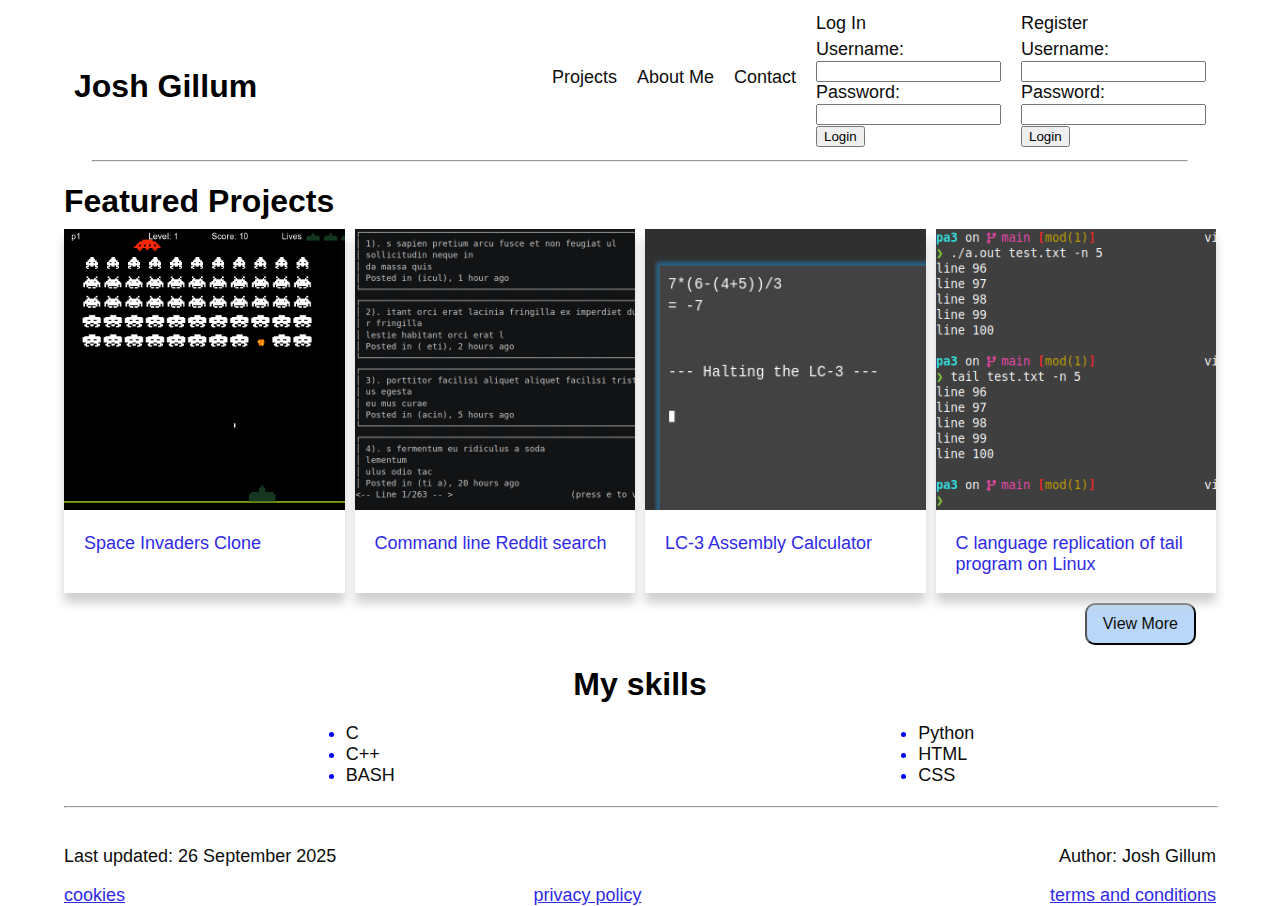
<file: index.html>
<!DOCTYPE html>
<!--[if lt IE 7]>      <html class="no-js lt-ie9 lt-ie8 lt-ie7"> <![endif]-->
<!--[if IE 7]>         <html class="no-js lt-ie9 lt-ie8"> <![endif]-->
<!--[if IE 8]>         <html class="no-js lt-ie9"> <![endif]-->
<!--[if gt IE 8]>      <html class="no-js"> <!--<![endif]-->
<html>
  <head>
    <meta charset="utf-8">
    <meta http-equiv="X-UA-Compatible" content="IE=edge">
    <title>Portfolio</title>
    <meta name="description" content="">
    <meta name="viewport" content="width=device-width, initial-scale=1">
    <link rel="stylesheet" href="CSS/style.css">
    <script src="JS/title.js"></script>
  </head>
  <body>
    <!--[if lt IE 7]>
      <p class="browsehappy">You are using an <strong>outdated</strong> browser. Please <a href="#">upgrade your browser</a> to improve your experience.</p>
    <![endif]-->
    <div>
      <div class="navigation-head">
        <div class="site-logo">
          <a href="index.html">
            <h1>Josh Gillum</h1>
          </a>
        </div>
        <ul class="navigation-menu">
          <a href="projects/index.html" class="menu-item">
            <li class="underline-hover-effect">Projects</li>
          </a>
          <a href="about-me.html" class="menu-item">
            <li class="underline-hover-effect">About Me</li>
          </a>
          <a href="contact.html" class="menu-item">
            <li class="underline-hover-effect">Contact</li>
          </a>
          <div class="menu-item dropdown login">
            <li class="underline-hover-effect">Log In</li>
            <div class="dropdown-content">
              <form>
                <label for="username">Username:</label><br>
                <input type="text" id="username" name="username"></br>
                <label for="passowrd">Password:</label><br>
                <input type="password" id="password" name="password"></br>
                <input type="submit" value="Login">
              </form>
            </div>
          </div>
          <div class="menu-item dropdown registration">
            <li class="underline-hover-effect">Register</li>
            <div class="dropdown-content">
              <form>
                <label for="username">Username:</label><br>
                <input type="text" id="username" name="username"></br>
                <label for="passowrd">Password:</label><br>
                <input type="password" id="password" name="password"></br>
                <input type="submit" value="Login">
              </form>
            </div>
          </div>
        </ul>
      </div>
      <hr id="head-rule">
    </div>


    <div id="projects-wrapper">
      <div class="projects">
        <h1>Featured Projects</h1>
        <div class="horizontal-grid">
          <div class="horizontal-grid-item">
            <a href="projects/space-invaders.html">
              <img src="images/space-invaders-gameplay-cropped.png">
              <div>
                <p>Space Invaders Clone</p>
              </div>
            </a>
          </div>
          <div class="horizontal-grid-item">
            <a href="projects/reddit-search.html">
              <img src="images/reddit-search-thumbnail.png">
              <div>
                <p>Command line Reddit search</p>
              </div>
            </a>
          </div>
          <div class="horizontal-grid-item">
            <a href="projects/lc3-calculator.html">
              <img src="images/lc3.png">
              <div>
                <p>LC-3 Assembly Calculator</p>
              </div>
            </a>
          </div>
          <div class="horizontal-grid-item">
            <a href="projects/tail.html">
              <img src="images/tail.png">
              <div>
                <p>C language replication of tail program on Linux</p>
              </div>
            </a>
          </div>
        </div>
        <a href="projects/index.html" class="more-work">
          <button class="flex color-change-button">View More</button>
        </a>
      </div>
      <div class="skills background-flair">
        <h1>My skills</h1>
        <div class="content flex">
          <div class="horizontal-list">
            <ul>
              <li>C</li>
              <li>C++</li>
              <li>BASH</li>
            </ul>
          </div>
          <div class="horizontal-list">
            <ul>
              <li>Python</li>
              <li>HTML</li>
              <li>CSS</li>
            </ul>
          </div>
        </div>
      </div>


      <script src="" async defer></script>
      <hr id="foot-rule">
  </body>
  <footer>
    <div class="split-items">
      <p>Last updated: <span>26 September 2025</span></p>
      <p>Author: Josh Gillum</p>
    </div>
    <div class="split-items">
      <a href="./cookies.html">cookies</a>
      <a href="./privacy.html">privacy policy</a>
      <a href="./terms.html">terms and conditions</a>
    </div>
  </footer>
</html>
</file>
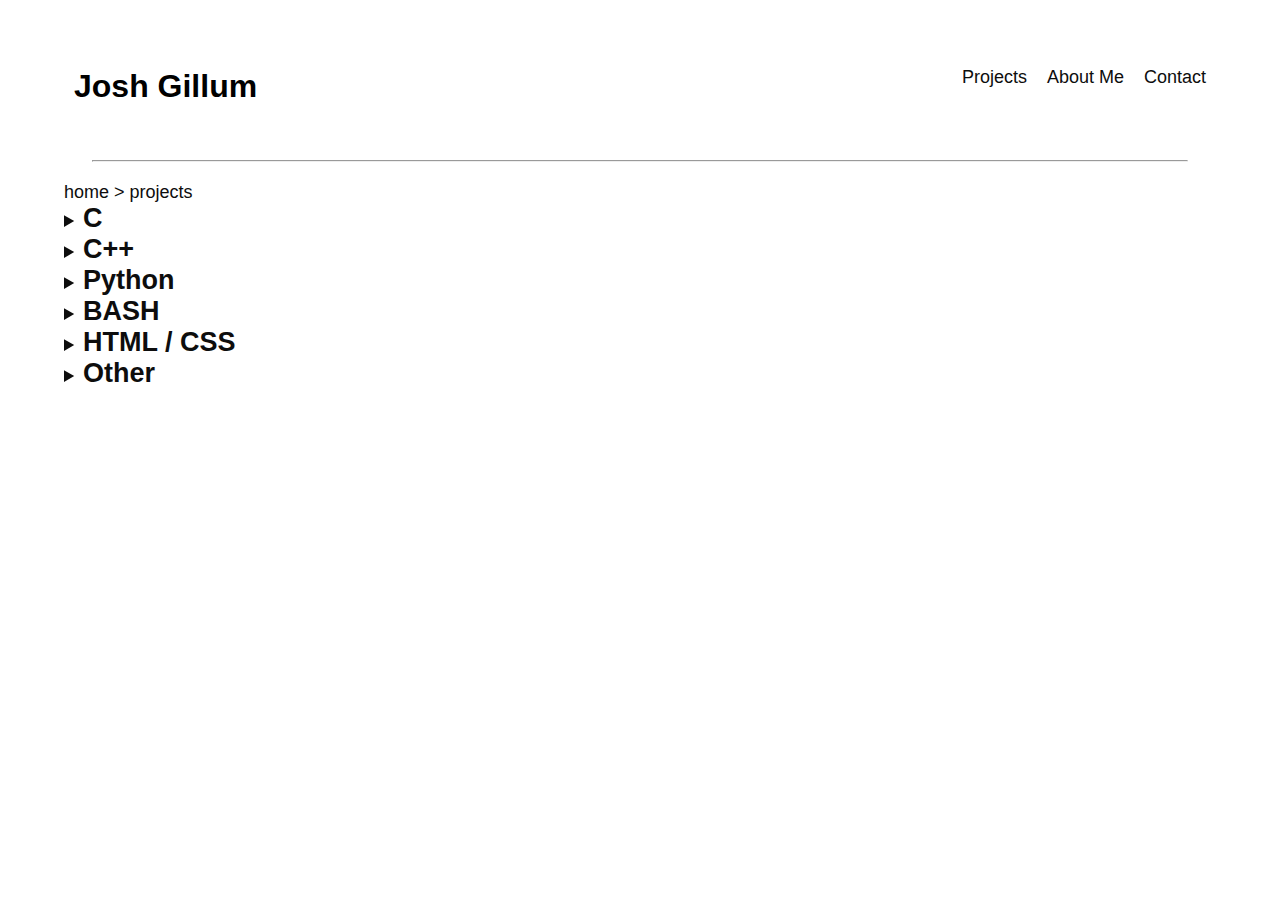
<file: projects/index.html>
<!DOCTYPE html>
<!--[if lt IE 7]>      <html class="no-js lt-ie9 lt-ie8 lt-ie7"> <![endif]-->
<!--[if IE 7]>         <html class="no-js lt-ie9 lt-ie8"> <![endif]-->
<!--[if IE 8]>         <html class="no-js lt-ie9"> <![endif]-->
<!--[if gt IE 8]>      <html class="no-js"> <!--<![endif]-->
<html>
    <head>
        <meta charset="utf-8">
        <meta http-equiv="X-UA-Compatible" content="IE=edge">
        <title>Projects</title>
        <meta name="description" content="">
        <meta name="viewport" content="width=device-width, initial-scale=1">
        <link rel="stylesheet" href="../CSS/style.css">
        <script src="../JS/title.js"></script>
    </head>
    <body>
        <!--[if lt IE 7]>
            <p class="browsehappy">You are using an <strong>outdated</strong> browser. Please <a href="#">upgrade your browser</a> to improve your experience.</p>
        <![endif]-->
        <div class="background-flair">
            <div class="navigation-head">
                <div class="site-logo">
                    <a href="../index.html">
                        <h1>Josh Gillum</h1>
                    </a>
                </div>
                <ul class="navigation-menu">
                    <a href="../index.html" class="menu-item">
                        <li class="underline-hover-effect" id="current-page">Projects</li>
                    </a>
                    <a href="../about-me.html" class="menu-item">
                        <li class="underline-hover-effect">About Me</li>
                    </a>
                    <a href="../contact.html" class="menu-item">
                        <li class="underline-hover-effect">Contact</li>
                    </a>
                </ul>
            </div>
            <hr id="head-rule">
        </div>
        <div class="breadcrumbs">
            <a href="../index.html">home</a>
            <p>></p>
            <p>projects</p>
        </div>

        <div class="projects">
            <details class="language-dropdown" id="c-language">
                <summary>
                    <h2>C</h2>
                </summary>
                <div class="projects-grid" id="c-language">
                    <a href="tail.html">
                        <div class="projects-grid-item">
                            <img src="../images/tail.png">
                            <div>
                                <p>C language replication of tail program on Linux</p>
                            </div>
                        </div>
                    </a>
                </div>
            </details>
            <details class="language-dropdown" id="c++-language">
                <summary>
                    <h2>C++</h2>
                </summary>
                <div class="projects-grid">
                    <a href="space-invaders.html">
                        <div class="projects-grid-item">
                                <img src="../images/space-invaders-gameplay.png">
                                <div>
                                    <p>Space Invaders Clone</p>
                                </div>
                        </div>
                    </a>
                </div>
            </details>
            <details class="language-dropdown" id="python-language">
                <summary>
                    <h2>Python</h2>
                </summary>
                <div class="projects-grid">
                    <a href="reddit-search.html">
                        <div class="projects-grid-item">
                            <img src="../images/reddit-search-thumbnail.png">
                            <div>
                                <p>Command line Reddit search</p>
                            </div>
                        </div>
                    </a>
                </div>
            </details>
            <details class="language-dropdown" id="bash-language">
                <summary>
                    <h2>BASH</h2>
                </summary>
                <div class="projects-grid">
                </div>
            </details>
            <details class="language-dropdown" id="html-language">
                <summary>
                    <h2>HTML / CSS</h2>
                </summary>
                <div class="projects-grid">
                </div>
            </details>
            <details class="language-dropdown" id="other-language">
                <summary>
                    <h2>Other</h2>
                </summary>
                <div class="projects-grid">
                    <a href="lc3-calculator.html">
                        <div class="projects-grid-item">
                            <img src="../images/lc3.png">
                            <div>
                                <p>LC-3 Assembly Calculator</p>
                            </div>
                        </div>
                    </a>
                </div>
            </details>
        </div>
        
        <script src="" async defer></script>
    </body>
</html>
</file>
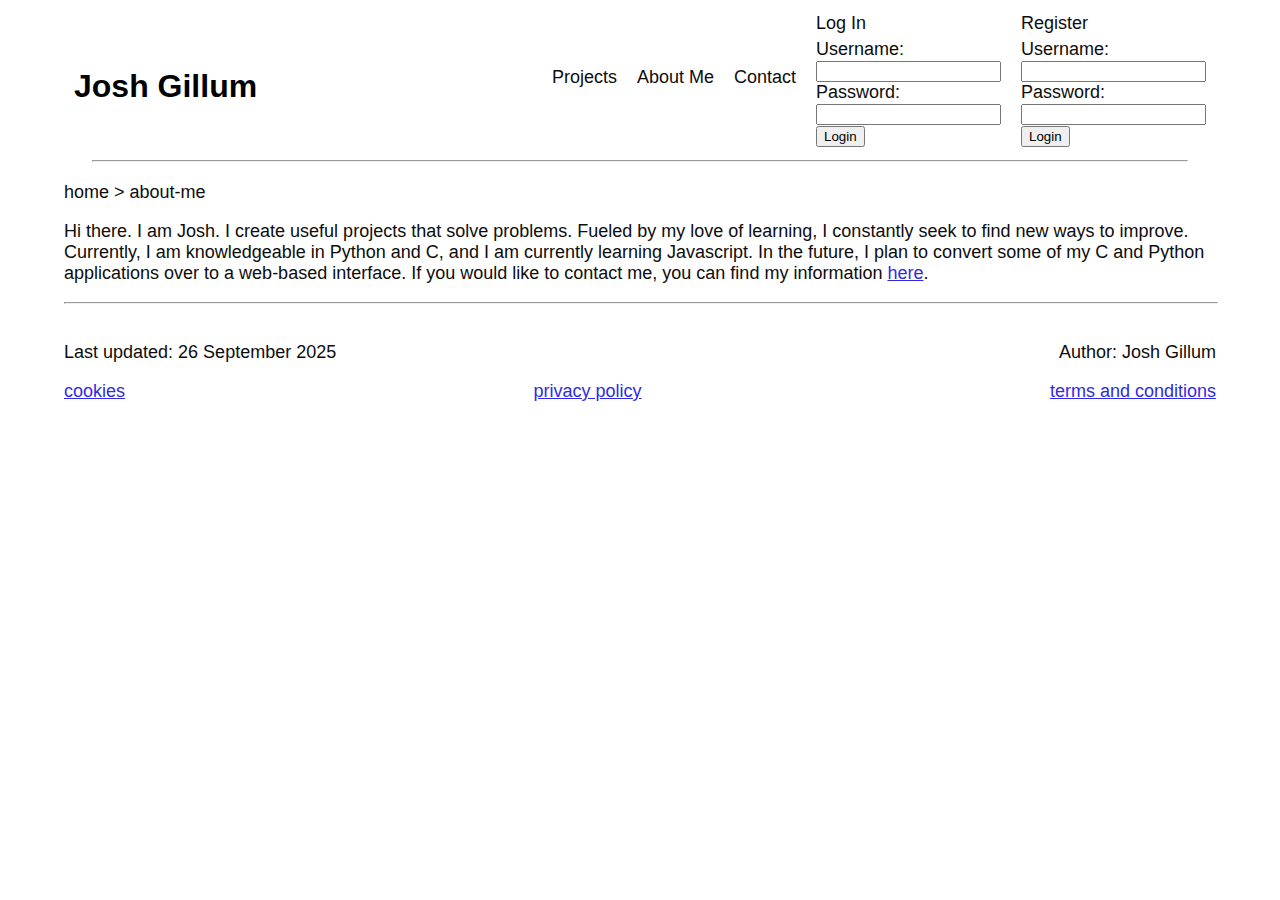
<file: about-me.html>
<!DOCTYPE html>
<!--[if lt IE 7]>      <html class="no-js lt-ie9 lt-ie8 lt-ie7"> <![endif]-->
<!--[if IE 7]>         <html class="no-js lt-ie9 lt-ie8"> <![endif]-->
<!--[if IE 8]>         <html class="no-js lt-ie9"> <![endif]-->
<!--[if gt IE 8]>      <html class="no-js"> <!--<![endif]-->
<html>
  <head>
    <meta charset="utf-8">
    <meta http-equiv="X-UA-Compatible" content="IE=edge">
    <title>About Me</title>
    <meta name="description" content="">
    <meta name="viewport" content="width=device-width, initial-scale=1">
    <link rel="stylesheet" href="CSS/style.css">
    <script src="/JS/title.js"></script>
  </head>
  <body>
    <!--[if lt IE 7]>
      <p class="browsehappy">You are using an <strong>outdated</strong> browser. Please <a href="#">upgrade your browser</a> to improve your experience.</p>
    <![endif]-->
    <div class="background-flair">
      <div class="navigation-head">
        <div class="site-logo">
          <a href="index.html">
            <h1>Josh Gillum</h1>
          </a>
        </div>
        <ul class="navigation-menu">
          <a href="projects/index.html" class="menu-item">
            <li class="underline-hover-effect">Projects</li>
          </a>
          <a href="about-me.html" class="menu-item active">
            <li class="underline-hover-effect" id="current-page">About Me</li>
          </a>
          <a href="contact.html" class="menu-item">
            <li class="underline-hover-effect">Contact</li>
          </a>
          <div class="menu-item dropdown login">
            <li class="underline-hover-effect">Log In</li>
            <div class="dropdown-content">
              <form>
                <label for="username">Username:</label><br>
                <input type="text" id="username" name="username"></br>
                <label for="passowrd">Password:</label><br>
                <input type="password" id="password" name="password"></br>
                <input type="submit" value="Login">
              </form>
            </div>
          </div>
          <div class="menu-item dropdown registration">
            <li class="underline-hover-effect">Register</li>
            <div class="dropdown-content">
              <form>
                <label for="username">Username:</label><br>
                <input type="text" id="username" name="username"></br>
                <label for="passowrd">Password:</label><br>
                <input type="password" id="password" name="password"></br>
                <input type="submit" value="Login">
              </form>
            </div>
          </div>
        </ul>
      </div>
      <hr id="head-rule">
    </div>

    <div class="breadcrumbs">
      <a href="index.html">home</a>
      <p>></p>
      <p>about-me</p>
    </div>

    <div class="content">
      <p>Hi there. I am Josh. I create useful projects that solve problems. Fueled by my love of learning, I constantly seek to find new ways to improve. 
      Currently, I am knowledgeable in Python and C, and I am currently learning Javascript. In the future, I plan to convert some of my C and Python applications
      over to a web-based interface. If you would like to contact me, you can find my information <a href="./contact.html">here</a>.
      </p>
    </div>
    <hr id="foot-rule">
    <script src="" async defer></script>
  </body>
  <footer>
    <div class="split-items">
      <p>Last updated: <span>26 September 2025</span></p>
      <p>Author: Josh Gillum</p>
    </div>
    <div class="split-items">
      <a href="./cookies.html">cookies</a>
      <a href="./privacy.html">privacy policy</a>
      <a href="./terms.html">terms and conditions</a>
    </div>
  </footer>
</html>
</file>
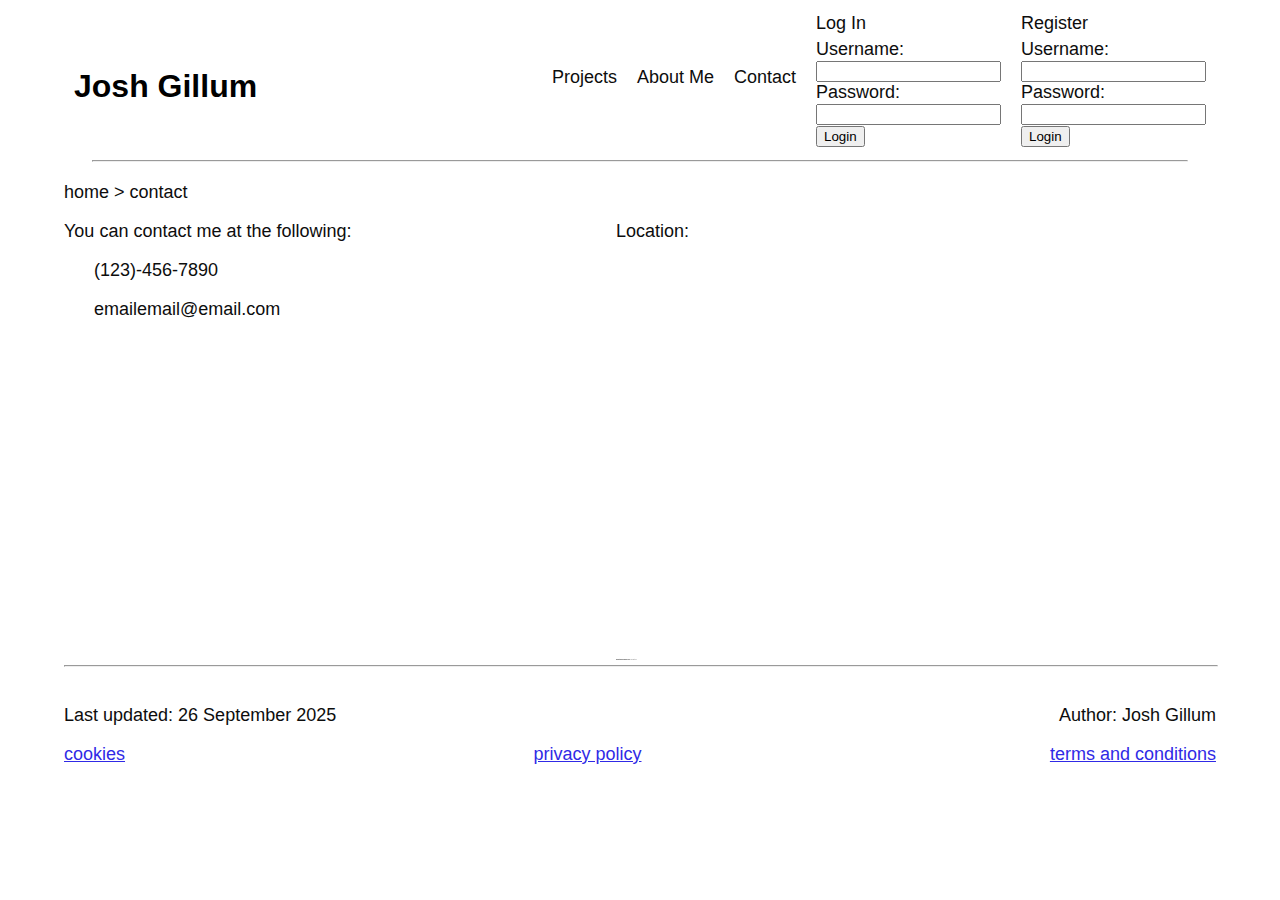
<file: contact.html>
<!DOCTYPE html>
<!--[if lt IE 7]>      <html class="no-js lt-ie9 lt-ie8 lt-ie7"> <![endif]-->
<!--[if IE 7]>         <html class="no-js lt-ie9 lt-ie8"> <![endif]-->
<!--[if IE 8]>         <html class="no-js lt-ie9"> <![endif]-->
<!--[if gt IE 8]>      <html class="no-js"> <!--<![endif]-->
<html>
  <head>
    <meta charset="utf-8">
    <meta http-equiv="X-UA-Compatible" content="IE=edge">
    <title>Contact</title>
    <meta name="description" content="">
    <meta name="viewport" content="width=device-width, initial-scale=1">
    <link rel="stylesheet" href="CSS/style.css">
    <script src="/JS/title.js"></script>
  </head>
  <body>
    <!--[if lt IE 7]>
      <p class="browsehappy">You are using an <strong>outdated</strong> browser. Please <a href="#">upgrade your browser</a> to improve your experience.</p>
    <![endif]-->
    <div class="background-flair">
      <div class="navigation-head">
        <div class="site-logo">
          <a href="index.html">
            <h1>Josh Gillum</h1>
          </a>
        </div>
        <ul class="navigation-menu">
          <a href="projects/index.html" class="menu-item">
            <li class="underline-hover-effect">Projects</li>
          </a>
          <a href="about-me.html" class="menu-item">
            <li class="underline-hover-effect">About Me</li>
          </a>
          <a href="contact.html" class="menu-item active">
            <li class="underline-hover-effect" id="current-page">Contact</li>
          </a>
          <div class="menu-item dropdown login">
            <li class="underline-hover-effect">Log In</li>
            <div class="dropdown-content">
              <form>
                <label for="username">Username:</label><br>
                <input type="text" id="username" name="username"></br>
                <label for="passowrd">Password:</label><br>
                <input type="password" id="password" name="password"></br>
                <input type="submit" value="Login">
              </form>
            </div>
          </div>
          <div class="menu-item dropdown registration">
            <li class="underline-hover-effect">Register</li>
            <div class="dropdown-content">
              <form>
                <label for="username">Username:</label><br>
                <input type="text" id="username" name="username"></br>
                <label for="passowrd">Password:</label><br>
                <input type="password" id="password" name="password"></br>
                <input type="submit" value="Login">
              </form>
            </div>
          </div>
        </ul>
      </div>
      <hr id="head-rule">
    </div>
    <div class="breadcrumbs">
      <a href="index.html">home</a>
      <p>></p>
      <p>contact</p>
    </div>

    <div class="content split-items">
      <div>
        <p>You can contact me at the following:</p>
        <div class="indented">
          <p>(123)-456-7890</p>
          <p>emailemail@email.com</p>
        </div>
      </div>
      <div>
        <p>Location:</p>
        <div class="embed-map-fixed"><div class="embed-map-container"><iframe class="embed-map-frame" frameborder="0" scrolling="no" marginheight="0" marginwidth="0" src="https://maps.google.com/maps?width=600&height=400&hl=en&q=North%20Idaho%20College&t=&z=14&ie=UTF8&iwloc=B&output=embed"></iframe><a href="https://map-embed.org" style="font-size:2px!important;color:gray!important;position:absolute;bottom:0;left:0;z-index:1;max-height:10px;overflow:hidden">google maps generator</a><a href="https://nailartsy.net" style="font-size:2px!important;color:gray!important;position:absolute;bottom:0;left:0;z-index:1;max-height:10px;overflow:hidden">Nail Designs</a><a href="https://cartoongames.io" style="font-size:2px!important;color:gray!important;position:absolute;bottom:0;left:0;z-index:1;max-height:10px;overflow:hidden">Cartoon Games</a></div><style>.embed-map-fixed{position:relative;text-align:right;width:600px;height:400px;}.embed-map-container{overflow:hidden;background:none!important;width:600px;height:400px;}.embed-map-frame{width:600px!important;height:400px!important;}</style></div>
      </div>
    </div>

    <hr id="foot-rule">
    <script src="" async defer></script>
  </body>
  <footer>
    <div class="split-items">
      <p>Last updated: <span>26 September 2025</span></p>
      <p>Author: Josh Gillum</p>
    </div>
    <div class="split-items">
      <a href="./cookies.html">cookies</a>
      <a href="./privacy.html">privacy policy</a>
      <a href="./terms.html">terms and conditions</a>
    </div>
  </footer>
</html>
</file>
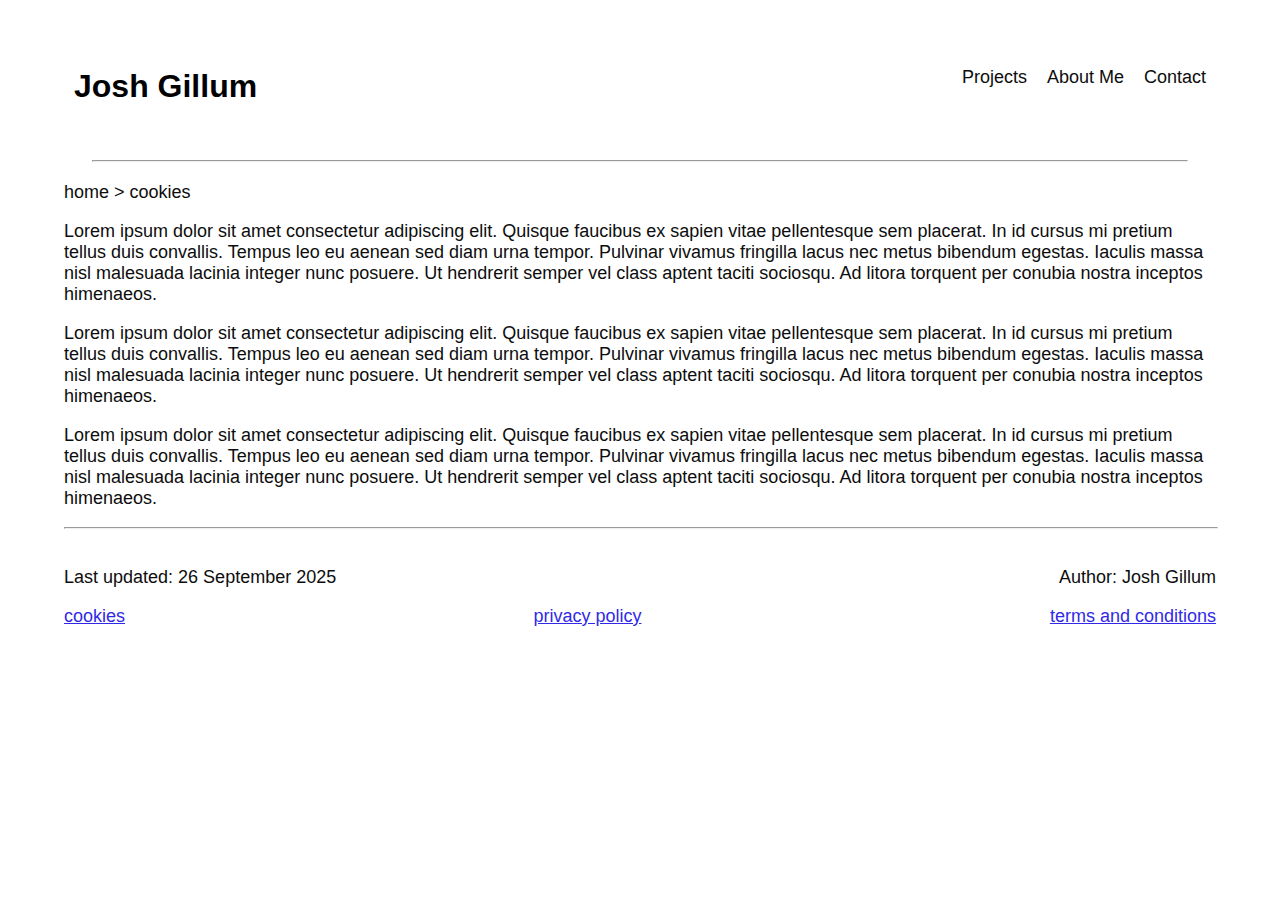
<file: cookies.html>
<!DOCTYPE html>
<!--[if lt IE 7]>      <html class="no-js lt-ie9 lt-ie8 lt-ie7"> <![endif]-->
<!--[if IE 7]>         <html class="no-js lt-ie9 lt-ie8"> <![endif]-->
<!--[if IE 8]>         <html class="no-js lt-ie9"> <![endif]-->
<!--[if gt IE 8]>      <html class="no-js"> <!--<![endif]-->
<html>
  <head>
    <meta charset="utf-8">
    <meta http-equiv="X-UA-Compatible" content="IE=edge">
    <title>Cookies</title>
    <meta name="description" content="">
    <meta name="viewport" content="width=device-width, initial-scale=1">
    <link rel="stylesheet" href="CSS/style.css">
    <script src="JS/title.js"></script>
  </head>
  <body>
    <!--[if lt IE 7]>
      <p class="browsehappy">You are using an <strong>outdated</strong> browser. Please <a href="#">upgrade your browser</a> to improve your experience.</p>
    <![endif]-->
    <div>
      <div class="navigation-head">
        <div class="site-logo">
          <a href="index.html">
            <h1>Josh Gillum</h1>
          </a>
        </div>
        <ul class="navigation-menu">
          <a href="projects/index.html" class="menu-item">
            <li class="underline-hover-effect">Projects</li>
          </a>
          <a href="about-me.html" class="menu-item">
            <li class="underline-hover-effect">About Me</li>
          </a>
          <a href="contact.html" class="menu-item">
            <li class="underline-hover-effect">Contact</li>
          </a>
        </ul>
      </div>
      <hr id="head-rule">
    </div>
    <div class="breadcrumbs">
      <a href="index.html">home</a>
      <p>></p>
      <p>cookies</p>
    </div>
    <div class="content">
      <p>Lorem ipsum dolor sit amet consectetur adipiscing elit. Quisque faucibus ex sapien vitae pellentesque sem placerat. In id cursus mi pretium tellus duis convallis. Tempus leo eu aenean sed diam urna tempor. Pulvinar vivamus fringilla lacus nec metus bibendum egestas. Iaculis massa nisl malesuada lacinia integer nunc posuere. Ut hendrerit semper vel class aptent taciti sociosqu. Ad litora torquent per conubia nostra inceptos himenaeos.</p>
      <p>Lorem ipsum dolor sit amet consectetur adipiscing elit. Quisque faucibus ex sapien vitae pellentesque sem placerat. In id cursus mi pretium tellus duis convallis. Tempus leo eu aenean sed diam urna tempor. Pulvinar vivamus fringilla lacus nec metus bibendum egestas. Iaculis massa nisl malesuada lacinia integer nunc posuere. Ut hendrerit semper vel class aptent taciti sociosqu. Ad litora torquent per conubia nostra inceptos himenaeos.</p>
      <p>Lorem ipsum dolor sit amet consectetur adipiscing elit. Quisque faucibus ex sapien vitae pellentesque sem placerat. In id cursus mi pretium tellus duis convallis. Tempus leo eu aenean sed diam urna tempor. Pulvinar vivamus fringilla lacus nec metus bibendum egestas. Iaculis massa nisl malesuada lacinia integer nunc posuere. Ut hendrerit semper vel class aptent taciti sociosqu. Ad litora torquent per conubia nostra inceptos himenaeos.</p>
    </div>
    <script src="" async defer></script>
    <hr id="foot-rule">
  </body>
  <footer>
    <div class="split-items">
      <p>Last updated: <span>26 September 2025</span></p>
      <p>Author: Josh Gillum</p>
    </div>
    <div class="split-items">
      <a href="./cookies.html">cookies</a>
      <a href="./privacy.html">privacy policy</a>
      <a href="./terms.html">terms and conditions</a>
    </div>
  </footer>
</html>
</file>
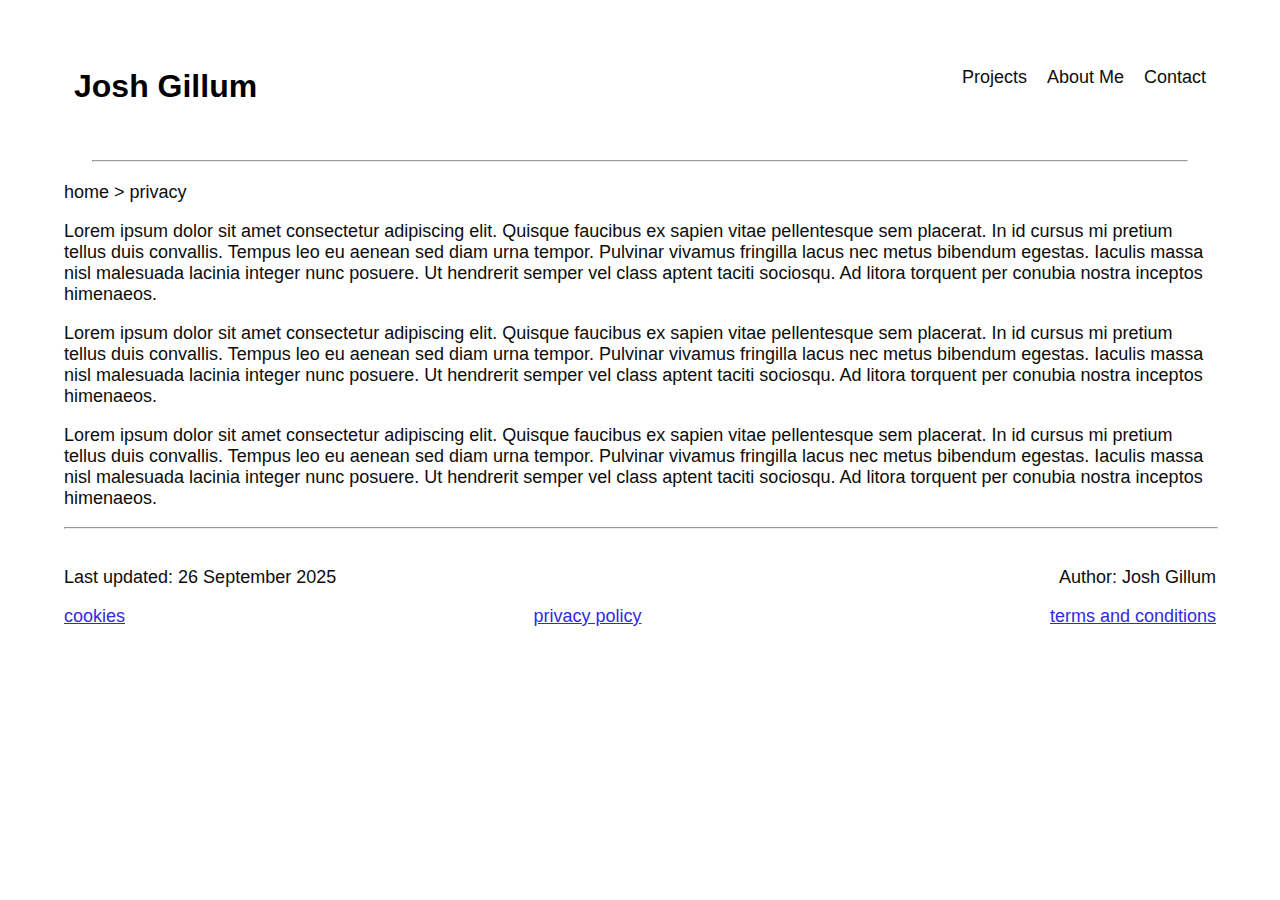
<file: privacy.html>
<!DOCTYPE html>
<!--[if lt IE 7]>      <html class="no-js lt-ie9 lt-ie8 lt-ie7"> <![endif]-->
<!--[if IE 7]>         <html class="no-js lt-ie9 lt-ie8"> <![endif]-->
<!--[if IE 8]>         <html class="no-js lt-ie9"> <![endif]-->
<!--[if gt IE 8]>      <html class="no-js"> <!--<![endif]-->
<html>
  <head>
    <meta charset="utf-8">
    <meta http-equiv="X-UA-Compatible" content="IE=edge">
    <title>Privacy Policy</title>
    <meta name="description" content="">
    <meta name="viewport" content="width=device-width, initial-scale=1">
    <link rel="stylesheet" href="CSS/style.css">
    <script src="JS/title.js"></script>
  </head>
  <body>
    <!--[if lt IE 7]>
      <p class="browsehappy">You are using an <strong>outdated</strong> browser. Please <a href="#">upgrade your browser</a> to improve your experience.</p>
    <![endif]-->
    <div>
      <div class="navigation-head">
        <div class="site-logo">
          <a href="index.html">
            <h1>Josh Gillum</h1>
          </a>
        </div>
        <ul class="navigation-menu">
          <a href="projects/index.html" class="menu-item">
            <li class="underline-hover-effect">Projects</li>
          </a>
          <a href="about-me.html" class="menu-item">
            <li class="underline-hover-effect">About Me</li>
          </a>
          <a href="contact.html" class="menu-item">
            <li class="underline-hover-effect">Contact</li>
          </a>
        </ul>
      </div>
      <hr id="head-rule">
    </div>
    <div class="breadcrumbs">
      <a href="index.html">home</a>
      <p>></p>
      <p>privacy</p>
    </div>
    <div class="content">
      <p>Lorem ipsum dolor sit amet consectetur adipiscing elit. Quisque faucibus ex sapien vitae pellentesque sem placerat. In id cursus mi pretium tellus duis convallis. Tempus leo eu aenean sed diam urna tempor. Pulvinar vivamus fringilla lacus nec metus bibendum egestas. Iaculis massa nisl malesuada lacinia integer nunc posuere. Ut hendrerit semper vel class aptent taciti sociosqu. Ad litora torquent per conubia nostra inceptos himenaeos.</p>
      <p>Lorem ipsum dolor sit amet consectetur adipiscing elit. Quisque faucibus ex sapien vitae pellentesque sem placerat. In id cursus mi pretium tellus duis convallis. Tempus leo eu aenean sed diam urna tempor. Pulvinar vivamus fringilla lacus nec metus bibendum egestas. Iaculis massa nisl malesuada lacinia integer nunc posuere. Ut hendrerit semper vel class aptent taciti sociosqu. Ad litora torquent per conubia nostra inceptos himenaeos.</p>
      <p>Lorem ipsum dolor sit amet consectetur adipiscing elit. Quisque faucibus ex sapien vitae pellentesque sem placerat. In id cursus mi pretium tellus duis convallis. Tempus leo eu aenean sed diam urna tempor. Pulvinar vivamus fringilla lacus nec metus bibendum egestas. Iaculis massa nisl malesuada lacinia integer nunc posuere. Ut hendrerit semper vel class aptent taciti sociosqu. Ad litora torquent per conubia nostra inceptos himenaeos.</p>
    </div>
    <script src="" async defer></script>
    <hr id="foot-rule">
  </body>
  <footer>
    <div class="split-items">
      <p>Last updated: <span>26 September 2025</span></p>
      <p>Author: Josh Gillum</p>
    </div>
    <div class="split-items">
      <a href="./cookies.html">cookies</a>
      <a href="./privacy.html">privacy policy</a>
      <a href="./terms.html">terms and conditions</a>
    </div>
  </footer>
</html>
</file>
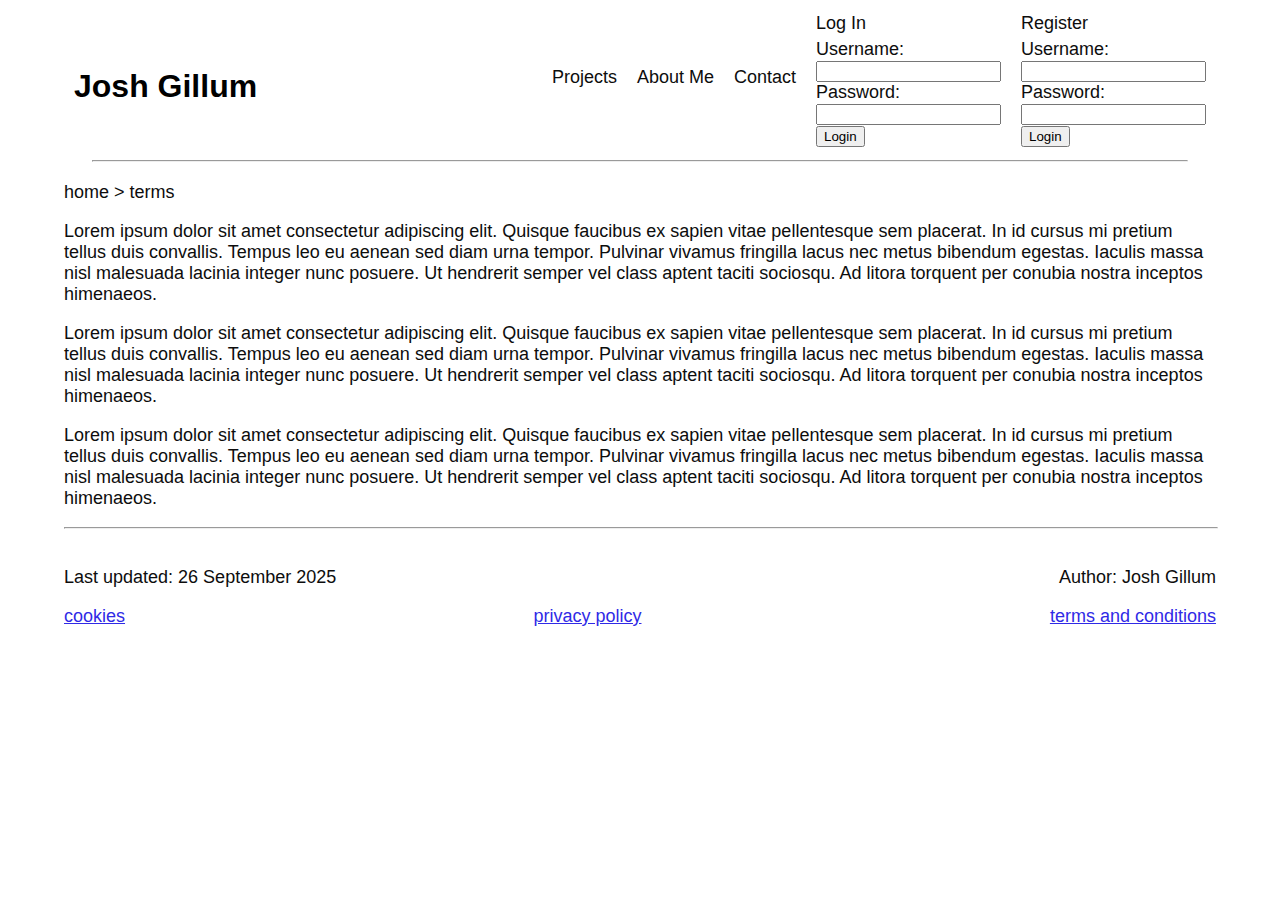
<file: terms.html>
<!DOCTYPE html>
<!--[if lt IE 7]>      <html class="no-js lt-ie9 lt-ie8 lt-ie7"> <![endif]-->
<!--[if IE 7]>         <html class="no-js lt-ie9 lt-ie8"> <![endif]-->
<!--[if IE 8]>         <html class="no-js lt-ie9"> <![endif]-->
<!--[if gt IE 8]>      <html class="no-js"> <!--<![endif]-->
<html>
  <head>
    <meta charset="utf-8">
    <meta http-equiv="X-UA-Compatible" content="IE=edge">
    <title>Terms and Conditions</title>
    <meta name="description" content="">
    <meta name="viewport" content="width=device-width, initial-scale=1">
    <link rel="stylesheet" href="CSS/style.css">
    <script src="JS/title.js"></script>
  </head>
  <body>
    <!--[if lt IE 7]>
      <p class="browsehappy">You are using an <strong>outdated</strong> browser. Please <a href="#">upgrade your browser</a> to improve your experience.</p>
    <![endif]-->
    <div>
      <div class="navigation-head">
        <div class="site-logo">
          <a href="index.html">
            <h1>Josh Gillum</h1>
          </a>
        </div>
        <ul class="navigation-menu">
          <a href="projects/index.html" class="menu-item">
            <li class="underline-hover-effect">Projects</li>
          </a>
          <a href="about-me.html" class="menu-item">
            <li class="underline-hover-effect">About Me</li>
          </a>
          <a href="contact.html" class="menu-item">
            <li class="underline-hover-effect">Contact</li>
          </a>
          <div class="menu-item dropdown login">
            <li class="underline-hover-effect">Log In</li>
            <div class="dropdown-content">
              <form>
                <label for="username">Username:</label><br>
                <input type="text" id="username" name="username"></br>
                <label for="passowrd">Password:</label><br>
                <input type="password" id="password" name="password"></br>
                <input type="submit" value="Login">
              </form>
            </div>
          </div>
          <div class="menu-item dropdown registration">
            <li class="underline-hover-effect">Register</li>
            <div class="dropdown-content">
              <form>
                <label for="username">Username:</label><br>
                <input type="text" id="username" name="username"></br>
                <label for="passowrd">Password:</label><br>
                <input type="password" id="password" name="password"></br>
                <input type="submit" value="Login">
              </form>
            </div>
          </div>
        </ul>
      </div>
      <hr id="head-rule">
    </div>
    <div class="breadcrumbs">
      <a href="index.html">home</a>
      <p>></p>
      <p>terms</p>
    </div>
    <div class="content">
      <p>Lorem ipsum dolor sit amet consectetur adipiscing elit. Quisque faucibus ex sapien vitae pellentesque sem placerat. In id cursus mi pretium tellus duis convallis. Tempus leo eu aenean sed diam urna tempor. Pulvinar vivamus fringilla lacus nec metus bibendum egestas. Iaculis massa nisl malesuada lacinia integer nunc posuere. Ut hendrerit semper vel class aptent taciti sociosqu. Ad litora torquent per conubia nostra inceptos himenaeos.</p>
      <p>Lorem ipsum dolor sit amet consectetur adipiscing elit. Quisque faucibus ex sapien vitae pellentesque sem placerat. In id cursus mi pretium tellus duis convallis. Tempus leo eu aenean sed diam urna tempor. Pulvinar vivamus fringilla lacus nec metus bibendum egestas. Iaculis massa nisl malesuada lacinia integer nunc posuere. Ut hendrerit semper vel class aptent taciti sociosqu. Ad litora torquent per conubia nostra inceptos himenaeos.</p>
      <p>Lorem ipsum dolor sit amet consectetur adipiscing elit. Quisque faucibus ex sapien vitae pellentesque sem placerat. In id cursus mi pretium tellus duis convallis. Tempus leo eu aenean sed diam urna tempor. Pulvinar vivamus fringilla lacus nec metus bibendum egestas. Iaculis massa nisl malesuada lacinia integer nunc posuere. Ut hendrerit semper vel class aptent taciti sociosqu. Ad litora torquent per conubia nostra inceptos himenaeos.</p>
    </div>
    <script src="" async defer></script>
    <hr id="foot-rule">
  </body>
  <footer>
    <div class="split-items">
      <p>Last updated: <span>26 September 2025</span></p>
      <p>Author: Josh Gillum</p>
    </div>
    <div class="split-items">
      <a href="./cookies.html">cookies</a>
      <a href="./privacy.html">privacy policy</a>
      <a href="./terms.html">terms and conditions</a>
    </div>
  </footer>
</html>
</file>
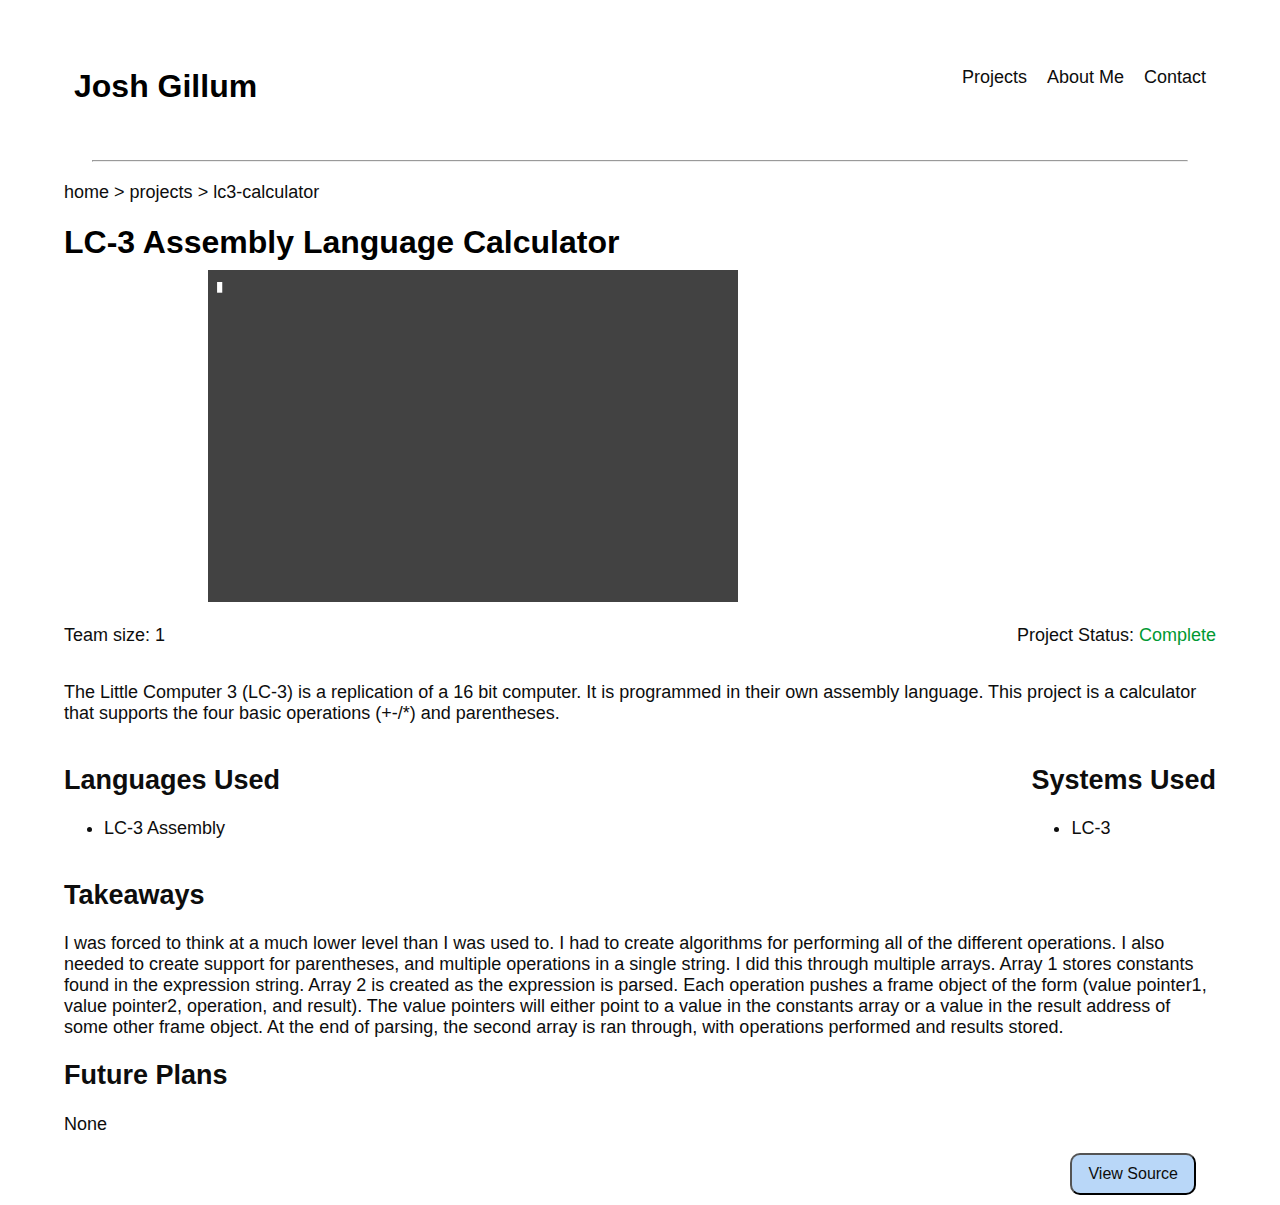
<file: projects/lc3-calculator.html>
<!DOCTYPE html>
<!--[if lt IE 7]>      <html class="no-js lt-ie9 lt-ie8 lt-ie7"> <![endif]-->
<!--[if IE 7]>         <html class="no-js lt-ie9 lt-ie8"> <![endif]-->
<!--[if IE 8]>         <html class="no-js lt-ie9"> <![endif]-->
<!--[if gt IE 8]>      <html class="no-js"> <!--<![endif]-->
<html>
  <head>
    <meta charset="utf-8">
    <meta http-equiv="X-UA-Compatible" content="IE=edge">
    <title id="title1">LC-3 Calculator</title>
    <meta name="description" content="">
    <meta name="viewport" content="width=device-width, initial-scale=1">
    <link rel="stylesheet" href="../CSS/style.css">
    <script src="../JS/title.js"></script>
  </head>
  <body>
    <!--[if lt IE 7]>
      <p class="browsehappy">You are using an <strong>outdated</strong> browser. Please <a href="#">upgrade your browser</a> to improve your experience.</p>
    <![endif]-->
    <div class="background-flair">
      <div class="navigation-head">
        <div class="site-logo">
          <a href="../index.html">
            <h1>Josh Gillum</h1>
          </a>
        </div>
        <ul class="navigation-menu">
          <a href="index.html" class="menu-item">
            <li class="underline-hover-effect">Projects</li>
          </a>
          <a href="../about-me.html" class="menu-item">
            <li class="underline-hover-effect">About Me</li>
          </a>
          <a href="../contact.html" class="menu-item">
            <li class="underline-hover-effect">Contact</li>
          </a>
        </ul>
      </div>
      <hr id="head-rule">
    </div>

    <div class="breadcrumbs">
      <a href="../index.html">home</a>
      <p>></p>
      <a href="index.html">projects</a>
      <p>></p>
      <p>lc3-calculator</p>
    </div>


    <div class="content">
      <h1>LC-3 Assembly Language Calculator</h1>
      <div class="focal-image">
        <img src="../images/lc3.gif">
      </div>
      <div class="project-statistics split-items">
        <p id="project-team-size" class="split-left">Team size: <span>1</span></p>
        <p id="project-status" class="split-right-margin status-complete">Project Status: <span>Complete</span></p>
      </div>
      <div class="project-description">
        <p>The Little Computer 3 (LC-3) is a replication of a 16 bit computer. It is programmed in their own assembly language. This project is a calculator that supports the four basic operations (+-/*) and parentheses.</p>
      </div>
      <div class="project-technologies-used split-items">
        <div id="project-languages-used" class="split-left">
          <h2>Languages Used</h2>
          <ul>
            <li>LC-3 Assembly</li>
          </ul>
        </div>
        <div id="project-systems-used" class="split-right">
          <h2>Systems Used</h2>
          <ul>
            <li>LC-3</li>
          </ul>
        </div>
      </div>
      <div class="project-takeaways">
        <h2>Takeaways</h2>
        <p>I was forced to think at a much lower level than I was used to. I had to create algorithms for performing all of the different operations. I also needed to create support for parentheses, and multiple operations in a single string. I did this through multiple arrays. Array 1 stores constants found in the expression string. Array 2 is created as the expression is parsed. Each operation pushes a frame object of the form (value pointer1, value pointer2, operation, and result). The value pointers will either point to a value in the constants array or a value in the result address of some other frame object. At the end of parsing, the second array is ran through, with operations performed and results stored.</p>
      </div>
      <div class="project-future=plans">
        <h2>Future Plans</h2>
        <p>None</p>
      </div>
      <div class="project-source-code-link">
        <a href="https://github.com/JMGillum/LC3Calculator" target="_blank" class="more-work">
          <button class="flex color-change-button">View Source</button>
        </a>
      </div>
    </div>

    <script src="" async defer></script>
  </body>
</html>
</file>
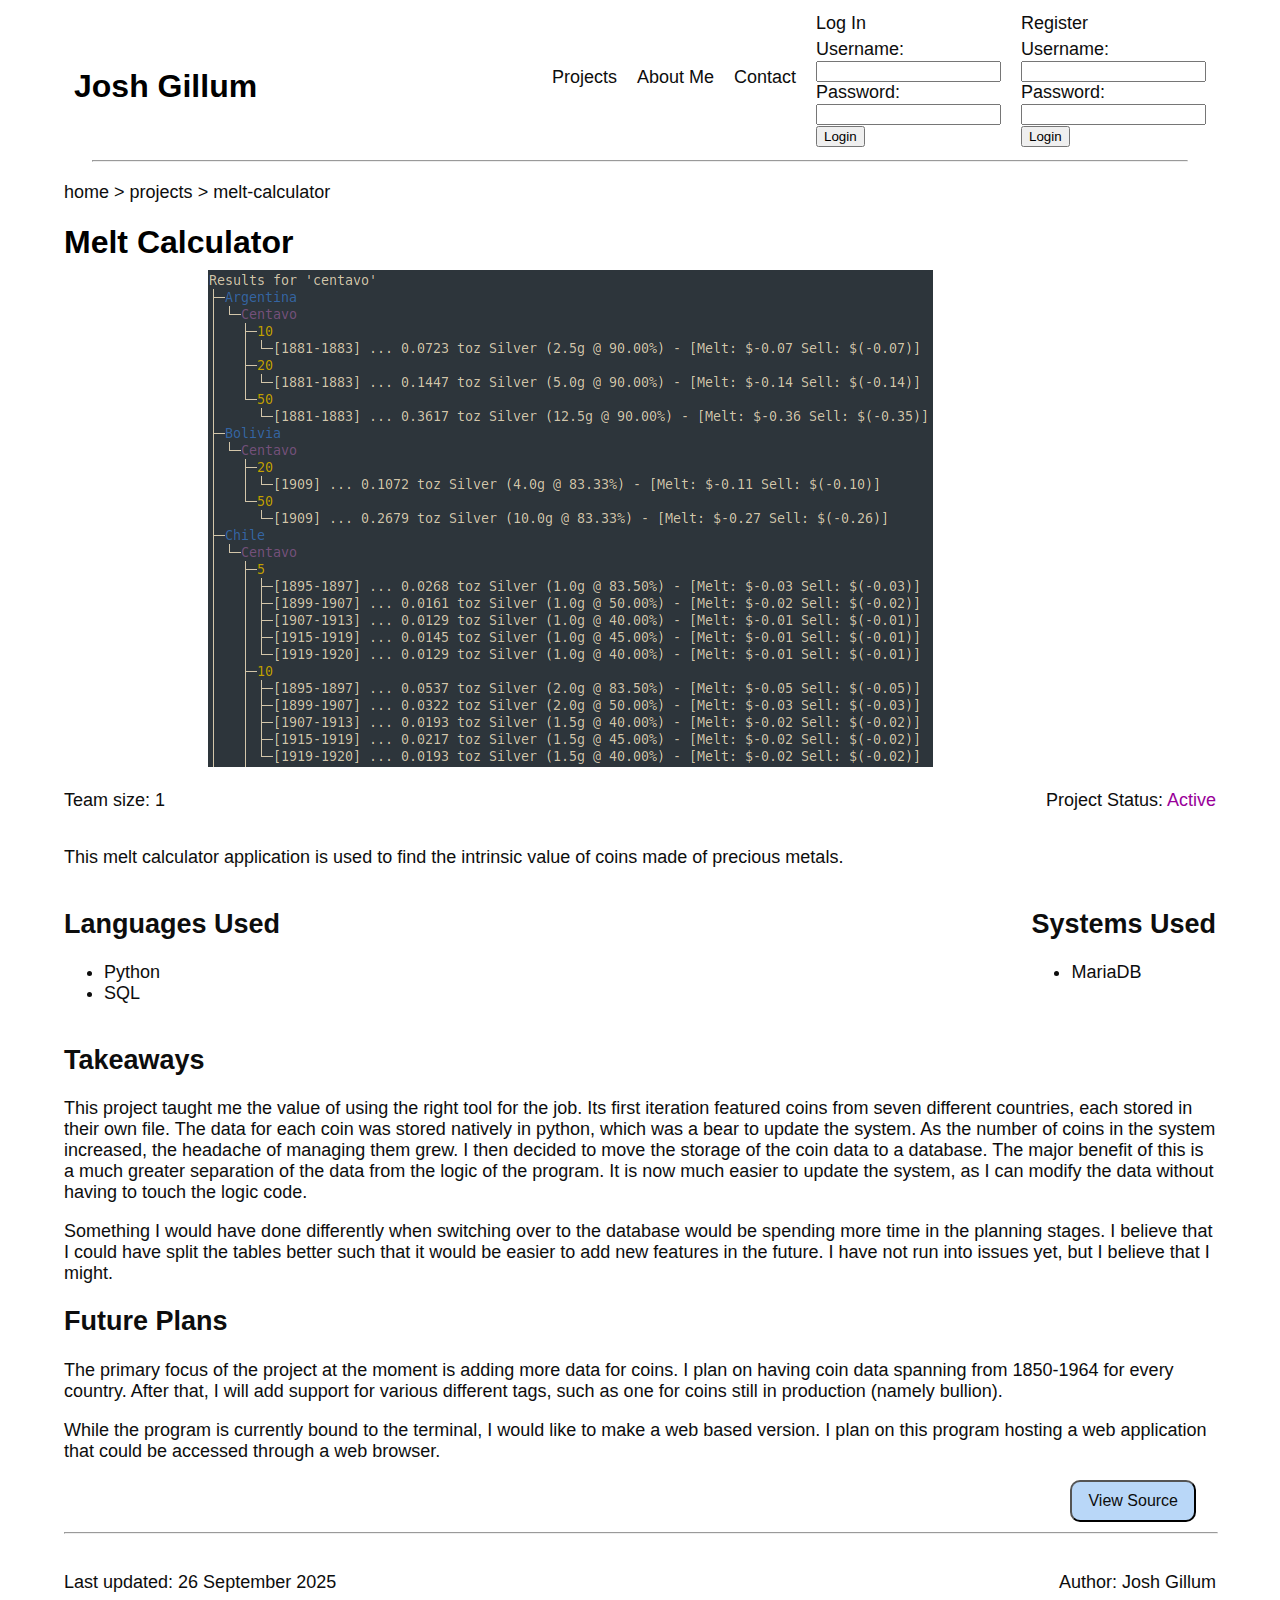
<file: projects/melt-calculator.html>
<!DOCTYPE html>
<!--[if lt IE 7]>      <html class="no-js lt-ie9 lt-ie8 lt-ie7"> <![endif]-->
<!--[if IE 7]>         <html class="no-js lt-ie9 lt-ie8"> <![endif]-->
<!--[if IE 8]>         <html class="no-js lt-ie9"> <![endif]-->
<!--[if gt IE 8]>      <html class="no-js"> <!--<![endif]-->
<html>
  <head>
    <meta charset="utf-8">
    <meta http-equiv="X-UA-Compatible" content="IE=edge">
    <title id="title1">Melt Calculator</title>
    <meta name="description" content="">
    <meta name="viewport" content="width=device-width, initial-scale=1">
    <link rel="stylesheet" href="../CSS/style.css">
    <script src="../JS/title.js"></script>
  </head>
  <body>
    <!--[if lt IE 7]>
      <p class="browsehappy">You are using an <strong>outdated</strong> browser. Please <a href="#">upgrade your browser</a> to improve your experience.</p>
    <![endif]-->
    <div class="background-flair">
      <div class="navigation-head">
        <div class="site-logo">
          <a href="../index.html">
            <h1>Josh Gillum</h1>
          </a>
        </div>
        <ul class="navigation-menu">
          <a href="index.html" class="menu-item">
            <li class="underline-hover-effect">Projects</li>
          </a>
          <a href="../about-me.html" class="menu-item">
            <li class="underline-hover-effect">About Me</li>
          </a>
          <a href="../contact.html" class="menu-item">
            <li class="underline-hover-effect">Contact</li>
          </a>
          <div class="menu-item dropdown login">
            <li class="underline-hover-effect">Log In</li>
            <div class="dropdown-content">
              <form>
                <label for="username">Username:</label><br>
                <input type="text" id="username" name="username"></br>
                <label for="passowrd">Password:</label><br>
                <input type="password" id="password" name="password"></br>
                <input type="submit" value="Login">
              </form>
            </div>
          </div>
          <div class="menu-item dropdown registration">
            <li class="underline-hover-effect">Register</li>
            <div class="dropdown-content">
              <form>
                <label for="username">Username:</label><br>
                <input type="text" id="username" name="username"></br>
                <label for="passowrd">Password:</label><br>
                <input type="password" id="password" name="password"></br>
                <input type="submit" value="Login">
              </form>
            </div>
          </div>
        </ul>
      </div>
      <hr id="head-rule">
    </div>

    <div class="breadcrumbs">
      <a href="../index.html">home</a>
      <p>></p>
      <a href="index.html">projects</a>
      <p>></p>
      <p>melt-calculator</p>
    </div>


    <div class="content">
      <h1>Melt Calculator</h1>
      <div class="focal-image">
        <img src="../images/melt-calculator.png">
      </div>
      <div class="project-statistics split-items">
        <p id="project-team-size" class="split-left">Team size: <span>1</span></p>
        <p id="project-status" class="split-right-margin status-active">Project Status: <span>Active</span></p>
      </div>
      <div class="project-description">
        <p>This melt calculator application is used to find the intrinsic value of coins made of precious metals.</p>
      </div>
      <div class="project-technologies-used split-items">
        <div id="project-languages-used" class="split-left">
          <h2>Languages Used</h2>
          <ul>
            <li>Python</li>
            <li>SQL</li>
          </ul>
        </div>
        <div id="project-systems-used" class="split-right">
          <h2>Systems Used</h2>
          <ul>
            <li>MariaDB</li>
          </ul>
        </div>
      </div>
      <div class="project-takeaways">
        <h2>Takeaways</h2>
        <p>This project taught me the value of using the right tool for the job. Its first iteration featured coins from seven different countries, each stored in their own file. The data for each coin was stored natively in python, which was a bear to update the system. As the number of coins in the system increased, the headache of managing them grew. I then decided to move the storage of the coin data to a database. The major benefit of this is a much greater separation of the data from the logic of the program. It is now much easier to update the system, as I can modify the data without having to touch the logic code.</p>
        <p>Something I would have done differently when switching over to the database would be spending more time in the planning stages. I believe that I could have split the tables better such that it would be easier to add new features in the future. I have not run into issues yet, but I believe that I might.</p>
      </div>
      <div class="project-future=plans">
        <h2>Future Plans</h2>
        <p>The primary focus of the project at the moment is adding more data for coins. I plan on having coin data spanning from 1850-1964 for every country. After that, I will add support for various different tags, such as one for coins still in production (namely bullion).</p>
        <p>While the program is currently bound to the terminal, I would like to make a web based version. I plan on this program hosting a web application that could be accessed through a web browser.</p>
      </div>
      <div class="project-source-code-link">
        <a href="https://github.com/JMGillum/melt-calculator" target="_blank" class="more-work">
          <button class="flex color-change-button">View Source</button>
        </a>
      </div>
    </div>

    <hr id="foot-rule">
    <script src="" async defer></script>
  </body>
  <footer>
    <div class="split-items">
      <p>Last updated: <span>26 September 2025</span></p>
      <p>Author: Josh Gillum</p>
    </div>
    <div class="split-items">
      <a href="../cookies.html">cookies</a>
      <a href="../privacy.html">privacy policy</a>
      <a href="../terms.html">terms and conditions</a>
    </div>
  </footer>
</html>
</file>
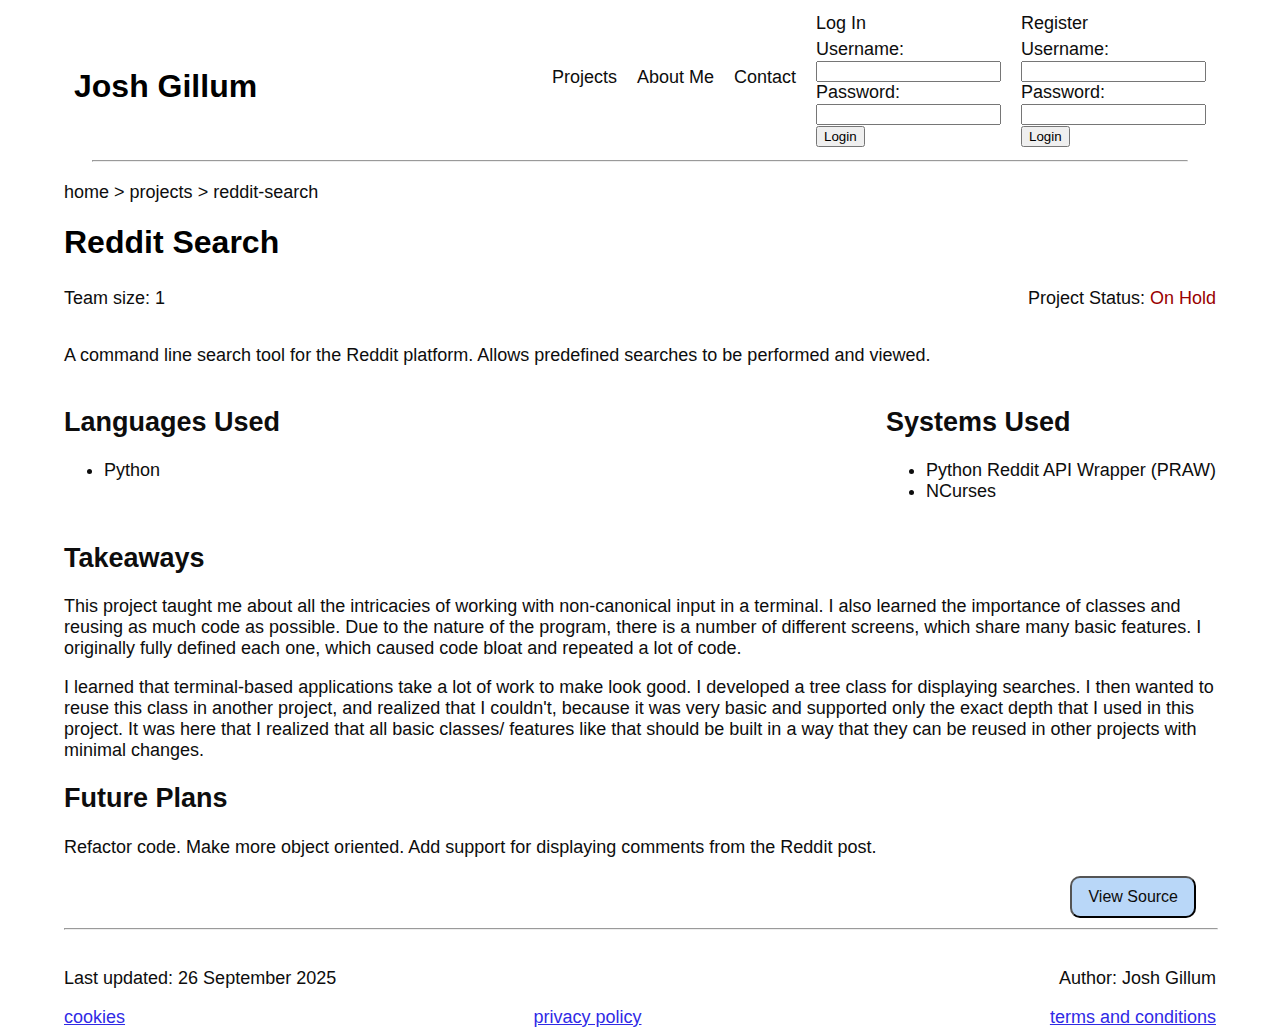
<file: projects/reddit-search.html>
<!DOCTYPE html>
<!--[if lt IE 7]>      <html class="no-js lt-ie9 lt-ie8 lt-ie7"> <![endif]-->
<!--[if IE 7]>         <html class="no-js lt-ie9 lt-ie8"> <![endif]-->
<!--[if IE 8]>         <html class="no-js lt-ie9"> <![endif]-->
<!--[if gt IE 8]>      <html class="no-js"> <!--<![endif]-->
<html>
  <head>
    <meta charset="utf-8">
    <meta http-equiv="X-UA-Compatible" content="IE=edge">
    <title id="title1">Reddit Search</title>
    <meta name="description" content="">
    <meta name="viewport" content="width=device-width, initial-scale=1">
    <link rel="stylesheet" href="../CSS/style.css">
    <script src="../JS/title.js"></script>
  </head>
  <body>
    <!--[if lt IE 7]>
      <p class="browsehappy">You are using an <strong>outdated</strong> browser. Please <a href="#">upgrade your browser</a> to improve your experience.</p>
    <![endif]-->
    <div class="background-flair">
      <div class="navigation-head">
        <div class="site-logo">
          <a href="../index.html">
            <h1>Josh Gillum</h1>
          </a>
        </div>
        <ul class="navigation-menu">
          <a href="index.html" class="menu-item">
            <li class="underline-hover-effect">Projects</li>
          </a>
          <a href="../about-me.html" class="menu-item">
            <li class="underline-hover-effect">About Me</li>
          </a>
          <a href="../contact.html" class="menu-item">
            <li class="underline-hover-effect">Contact</li>
          </a>
          <div class="menu-item dropdown login">
            <li class="underline-hover-effect">Log In</li>
            <div class="dropdown-content">
              <form>
                <label for="username">Username:</label><br>
                <input type="text" id="username" name="username"></br>
                <label for="passowrd">Password:</label><br>
                <input type="password" id="password" name="password"></br>
                <input type="submit" value="Login">
              </form>
            </div>
          </div>
          <div class="menu-item dropdown registration">
            <li class="underline-hover-effect">Register</li>
            <div class="dropdown-content">
              <form>
                <label for="username">Username:</label><br>
                <input type="text" id="username" name="username"></br>
                <label for="passowrd">Password:</label><br>
                <input type="password" id="password" name="password"></br>
                <input type="submit" value="Login">
              </form>
            </div>
          </div>
        </ul>
      </div>
      <hr id="head-rule">
    </div>

    <div class="breadcrumbs">
      <a href="../index.html">home</a>
      <p>></p>
      <a href="index.html">projects</a>
      <p>></p>
      <p>reddit-search</p>
    </div>


    <div class="content">
      <h1>Reddit Search</h1>
      <div class="focal-image">
        <script src="https://asciinema.org/a/Diol3laQUgbUkGypXuJ62v6Lo.js" id="asciicast-Diol3laQUgbUkGypXuJ62v6Lo" async="true" data-speed="1.5" data-theme="tango"></script>
      </div>
      <div class="project-statistics split-items">
        <p id="project-team-size" class="split-left">Team size: <span>1</span></p>
        <p id="project-status" class="split-right-margin status-on-hold">Project Status: <span>On Hold</span></p>
      </div>
      <div class="project-description">
        <p>A command line search tool for the Reddit platform. Allows predefined searches to be performed and viewed.</p>
      </div>
      <div class="project-technologies-used split-items">
        <div id="project-languages-used" class="split-left">
          <h2>Languages Used</h2>
          <ul>
            <li>Python</li>
          </ul>
        </div>
        <div id="project-systems-used" class="split-right">
          <h2>Systems Used</h2>
          <ul>
            <li>Python Reddit API Wrapper (PRAW)</li>
            <li>NCurses</li>
          </ul>
        </div>
      </div>
      <div class="project-takeaways">
        <h2>Takeaways</h2>
        <p>This project taught me about all the intricacies of working with non-canonical input in a terminal. I also learned the importance of classes and reusing as much code as possible. Due to the nature of the program, there is a number of different screens, which share many basic features. I originally fully defined each one, which caused code bloat and repeated a lot of code.</p>
        <p>I learned that terminal-based applications take a lot of work to make look good. I developed a tree class for displaying searches. I then wanted to reuse this class in another project, and realized that I couldn't, because it was very basic and supported only the exact depth that I used in this project. It was here that I realized that all basic classes/ features like that should be built in a way that they can be reused in other projects with minimal changes.</p>
      </div>
      <div class="project-future=plans">
        <h2>Future Plans</h2>
        <p>Refactor code. Make more object oriented. Add support for displaying comments from the Reddit post.</p>
      </div>
      <div class="project-source-code-link">
        <a href="https://github.com/JMGillum/RedditSearch" target="_blank" class="more-work">
          <button class="flex color-change-button">View Source</button>
        </a>
      </div>
    </div>

    <script src="" async defer></script>
    <hr id="foot-rule">
  </body>
  <footer>
    <div class="split-items">
      <p>Last updated: <span>26 September 2025</span></p>
      <p>Author: Josh Gillum</p>
    </div>
    <div class="split-items">
      <a href="../cookies.html">cookies</a>
      <a href="../privacy.html">privacy policy</a>
      <a href="../terms.html">terms and conditions</a>
    </div>
  </footer>
</html>
</file>
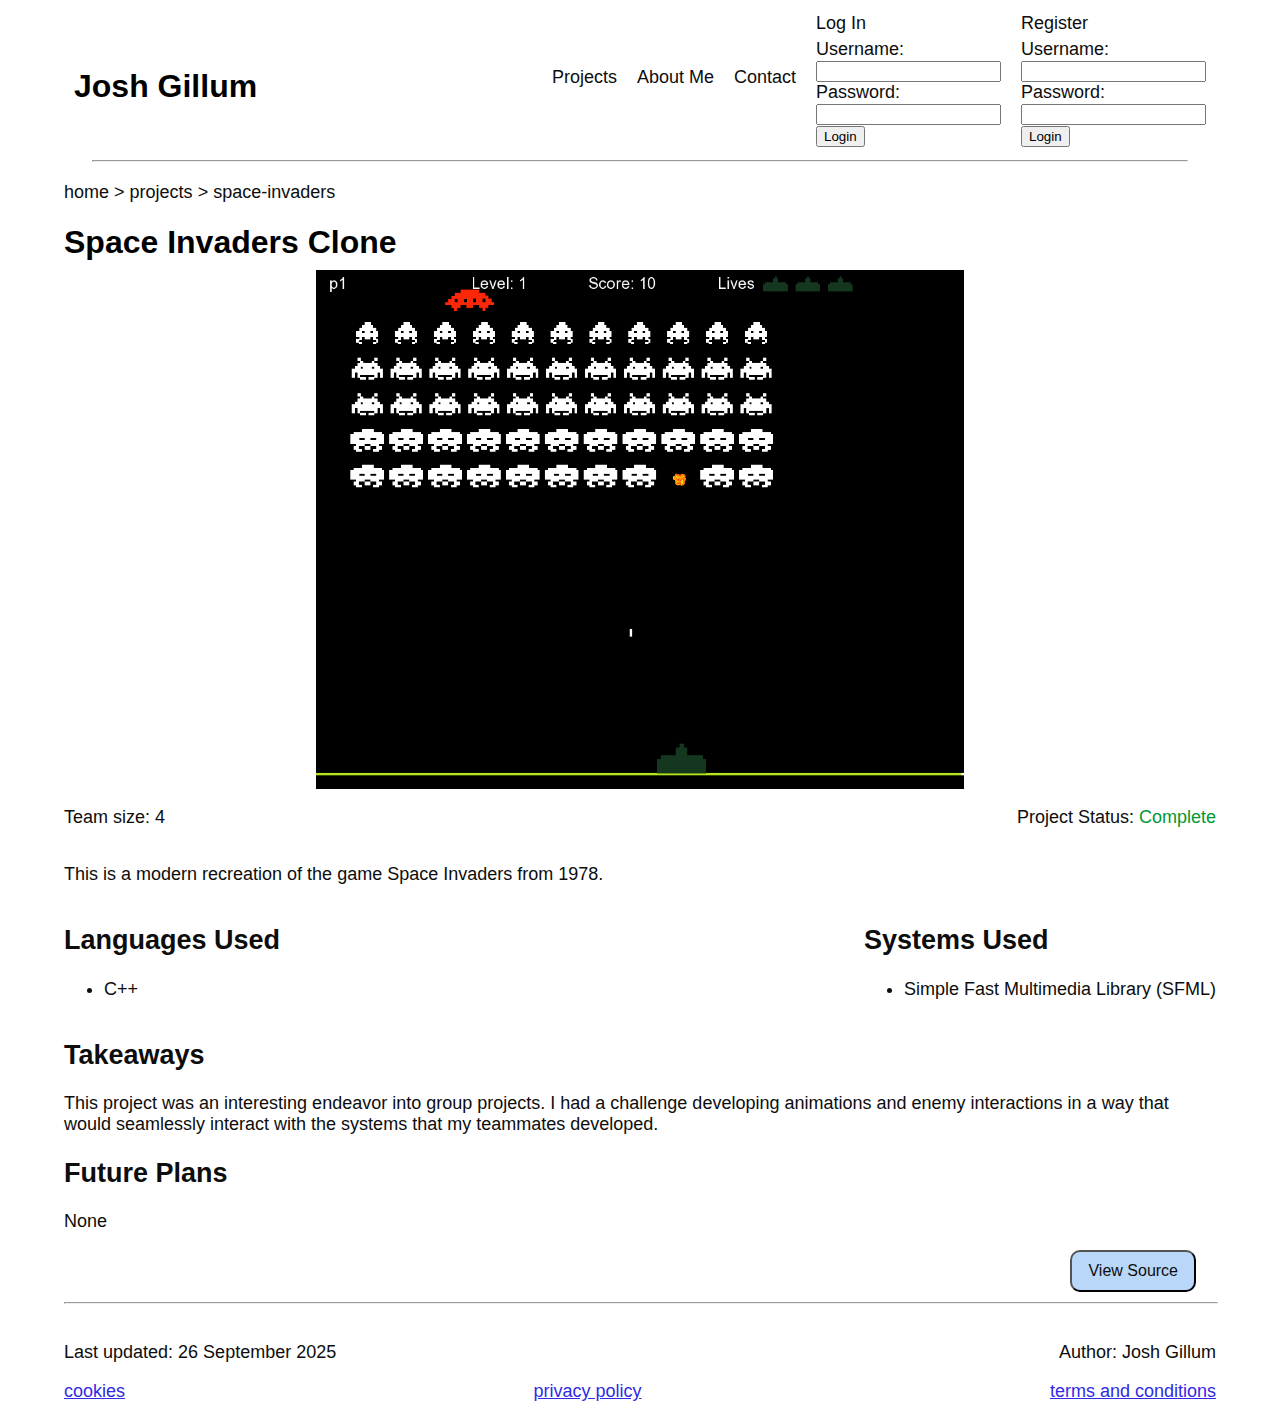
<file: projects/space-invaders.html>
<!DOCTYPE html>
<!--[if lt IE 7]>      <html class="no-js lt-ie9 lt-ie8 lt-ie7"> <![endif]-->
<!--[if IE 7]>         <html class="no-js lt-ie9 lt-ie8"> <![endif]-->
<!--[if IE 8]>         <html class="no-js lt-ie9"> <![endif]-->
<!--[if gt IE 8]>      <html class="no-js"> <!--<![endif]-->
<html>
  <head>
    <meta charset="utf-8">
    <meta http-equiv="X-UA-Compatible" content="IE=edge">
    <title id="title1">Space Invaders</title>
    <meta name="description" content="">
    <meta name="viewport" content="width=device-width, initial-scale=1">
    <link rel="stylesheet" href="../CSS/style.css">
    <script src="../JS/title.js"></script>
  </head>
  <body>
    <!--[if lt IE 7]>
      <p class="browsehappy">You are using an <strong>outdated</strong> browser. Please <a href="#">upgrade your browser</a> to improve your experience.</p>
    <![endif]-->
    <div class="background-flair">
      <div class="navigation-head">
        <div class="site-logo">
          <a href="../index.html">
            <h1>Josh Gillum</h1>
          </a>
        </div>
        <ul class="navigation-menu">
          <a href="index.html" class="menu-item">
            <li class="underline-hover-effect">Projects</li>
          </a>
          <a href="../about-me.html" class="menu-item">
            <li class="underline-hover-effect">About Me</li>
          </a>
          <a href="../contact.html" class="menu-item">
            <li class="underline-hover-effect">Contact</li>
          </a>
          <div class="menu-item dropdown login">
            <li class="underline-hover-effect">Log In</li>
            <div class="dropdown-content">
              <form>
                <label for="username">Username:</label><br>
                <input type="text" id="username" name="username"></br>
                <label for="passowrd">Password:</label><br>
                <input type="password" id="password" name="password"></br>
                <input type="submit" value="Login">
              </form>
            </div>
          </div>
          <div class="menu-item dropdown registration">
            <li class="underline-hover-effect">Register</li>
            <div class="dropdown-content">
              <form>
                <label for="username">Username:</label><br>
                <input type="text" id="username" name="username"></br>
                <label for="passowrd">Password:</label><br>
                <input type="password" id="password" name="password"></br>
                <input type="submit" value="Login">
              </form>
            </div>
          </div>
        </ul>
      </div>
      <hr id="head-rule">
    </div>

    <div class="breadcrumbs">
      <a href="../index.html">home</a>
      <p>></p>
      <a href="index.html">projects</a>
      <p>></p>
      <p>space-invaders</p>
    </div>


    <div class="content">
      <h1>Space Invaders Clone</h1>
      <div class="focal-image">
        <img src="../images/space-invaders-gameplay.png" class="focal-image">
      </div>
      <div class="project-statistics split-items">
        <p id="project-team-size" class="split-left">Team size: <span>4</span></p>
        <p id="project-status" class="split-right-margin status-complete">Project Status: <span>Complete</span></p>
      </div>
      <div class="project-description">
        <p>This is a modern recreation of the game Space Invaders from 1978.</p>
      </div>
      <div class="project-technologies-used split-items">
        <div id="project-languages-used" class="split-left">
          <h2>Languages Used</h2>
          <ul>
            <li>C++</li>
          </ul>
        </div>
        <div id="project-systems-used" class="split-right">
          <h2>Systems Used</h2>
          <ul>
            <li>Simple Fast Multimedia Library (SFML)</li>
          </ul>
        </div>
      </div>
      <div class="project-takeaways">
        <h2>Takeaways</h2>
        <p>This project was an interesting endeavor into group projects. I had a challenge developing animations and enemy interactions in a way that would seamlessly interact with the systems that my teammates developed.</p>
      </div>
      <div class="project-future=plans">
        <h2>Future Plans</h2>
        <p>None</p>
      </div>
      <div class="project-source-code-link">
        <a href="https://github.com/JMGillum/Cpp-SpaceInvaders" target="_blank" class="more-work">
          <button class="flex color-change-button">View Source</button>
        </a>
      </div>
    </div>

    <script src="" async defer></script>
    <hr id="foot-rule">
  </body>
  <footer>
    <div class="split-items">
      <p>Last updated: <span>26 September 2025</span></p>
      <p>Author: Josh Gillum</p>
    </div>
    <div class="split-items">
      <a href="../cookies.html">cookies</a>
      <a href="../privacy.html">privacy policy</a>
      <a href="../terms.html">terms and conditions</a>
    </div>
  </footer>
</html>
</file>
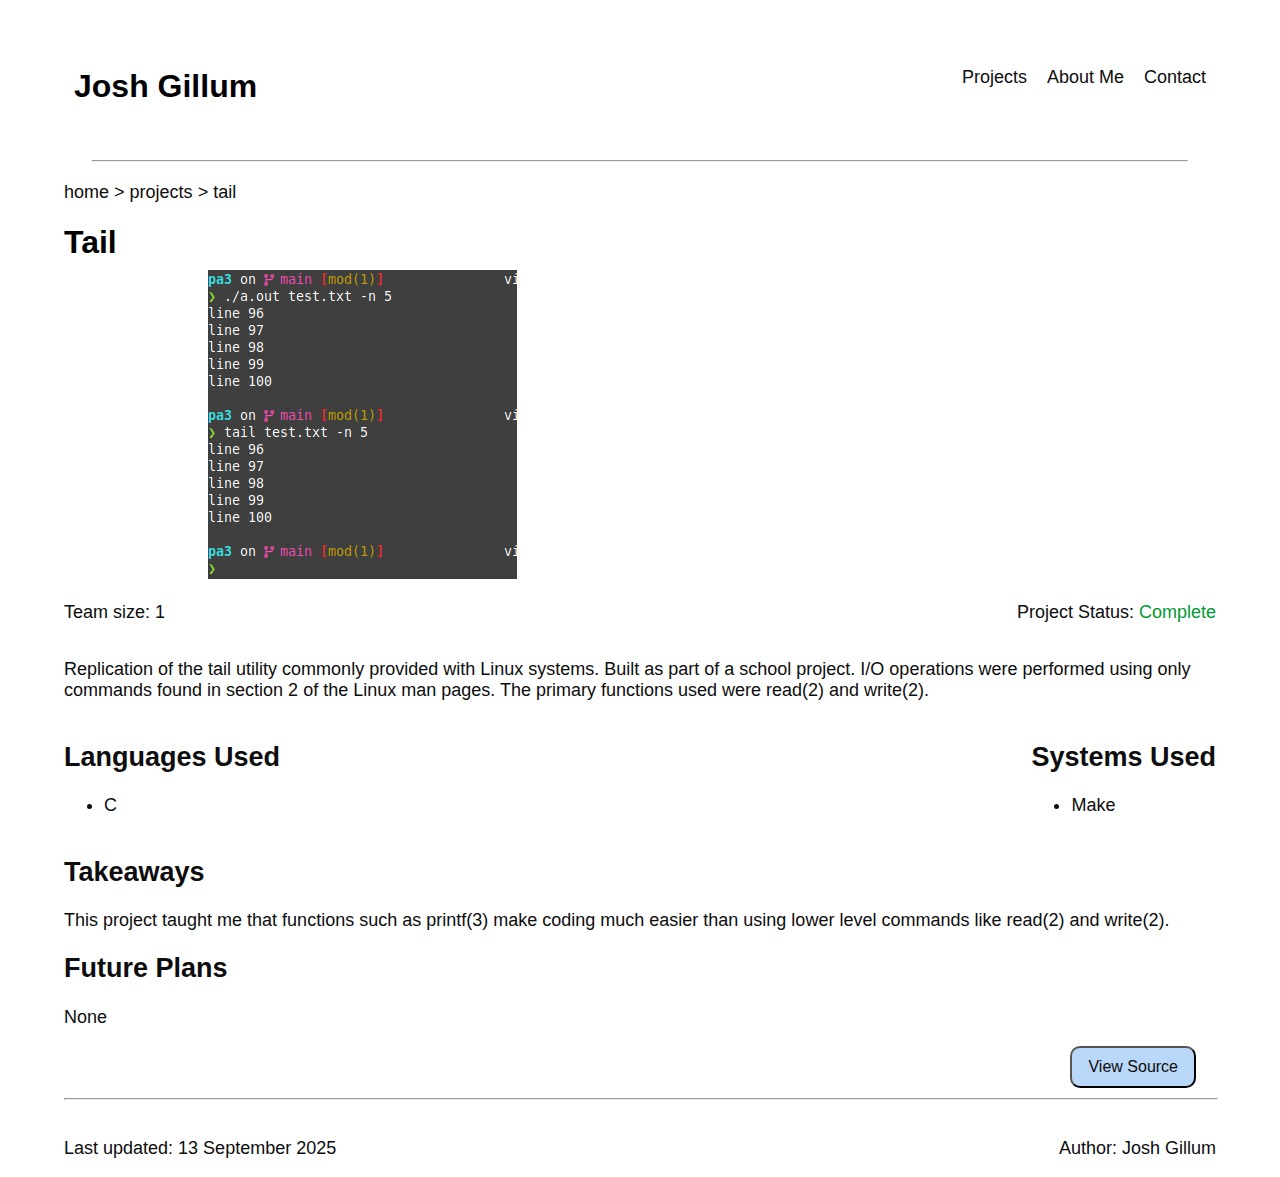
<file: projects/tail.html>
<!DOCTYPE html>
<!--[if lt IE 7]>      <html class="no-js lt-ie9 lt-ie8 lt-ie7"> <![endif]-->
<!--[if IE 7]>         <html class="no-js lt-ie9 lt-ie8"> <![endif]-->
<!--[if IE 8]>         <html class="no-js lt-ie9"> <![endif]-->
<!--[if gt IE 8]>      <html class="no-js"> <!--<![endif]-->
<html>
  <head>
    <meta charset="utf-8">
    <meta http-equiv="X-UA-Compatible" content="IE=edge">
    <title id="title1">Tail</title>
    <meta name="description" content="">
    <meta name="viewport" content="width=device-width, initial-scale=1">
    <link rel="stylesheet" href="../CSS/style.css">
    <script src="../JS/title.js"></script>
  </head>
  <body>
    <!--[if lt IE 7]>
      <p class="browsehappy">You are using an <strong>outdated</strong> browser. Please <a href="#">upgrade your browser</a> to improve your experience.</p>
    <![endif]-->
    <div class="background-flair">
      <div class="navigation-head">
        <div class="site-logo">
          <a href="../index.html">
            <h1>Josh Gillum</h1>
          </a>
        </div>
        <ul class="navigation-menu">
          <a href="index.html" class="menu-item">
            <li class="underline-hover-effect">Projects</li>
          </a>
          <a href="../about-me.html" class="menu-item">
            <li class="underline-hover-effect">About Me</li>
          </a>
          <a href="../contact.html" class="menu-item">
            <li class="underline-hover-effect">Contact</li>
          </a>
        </ul>
      </div>
      <hr id="head-rule">
    </div>

    <div class="breadcrumbs">
      <a href="../index.html">home</a>
      <p>></p>
      <a href="index.html">projects</a>
      <p>></p>
      <p>tail</p>
    </div>


    <div class="content">
      <h1>Tail</h1>
      <div class="focal-image">
        <img src="../images/tail.png">
      </div>
      <div class="project-statistics split-items">
        <p id="project-team-size" class="split-left">Team size: <span>1</span></p>
        <p id="project-status" class="split-right-margin status-complete">Project Status: <span>Complete</span></p>
      </div>
      <div class="project-description">
        <p>Replication of the tail utility commonly provided with Linux systems. Built as part of a school project. I/O operations were performed using only commands found in section 2 of the Linux man pages. The primary functions used were read(2) and write(2).</p>
      </div>
      <div class="project-technologies-used split-items">
        <div id="project-languages-used" class="split-left">
          <h2>Languages Used</h2>
          <ul>
            <li>C</li>
          </ul>
        </div>
        <div id="project-systems-used" class="split-right">
          <h2>Systems Used</h2>
          <ul>
            <li>Make</li>
          </ul>
        </div>
      </div>
      <div class="project-takeaways">
        <h2>Takeaways</h2>
        <p>This project taught me that functions such as printf(3) make coding much easier than using lower level commands like read(2) and write(2).</p>
      </div>
      <div class="project-future=plans">
        <h2>Future Plans</h2>
        <p>None</p>
      </div>
      <div class="project-source-code-link">
        <a href="https://github.com/JMGillum/tail" target="_blank" class="more-work">
          <button class="flex color-change-button">View Source</button>
        </a>
      </div>
    </div>

    <script src="" async defer></script>
    <hr id="foot-rule">
  </body>
  <footer class="split-items">
    <p>Last updated: <span>13 September 2025</span></p>
    <p>Author: Josh Gillum</p>
  </footer>
</html>
</file>
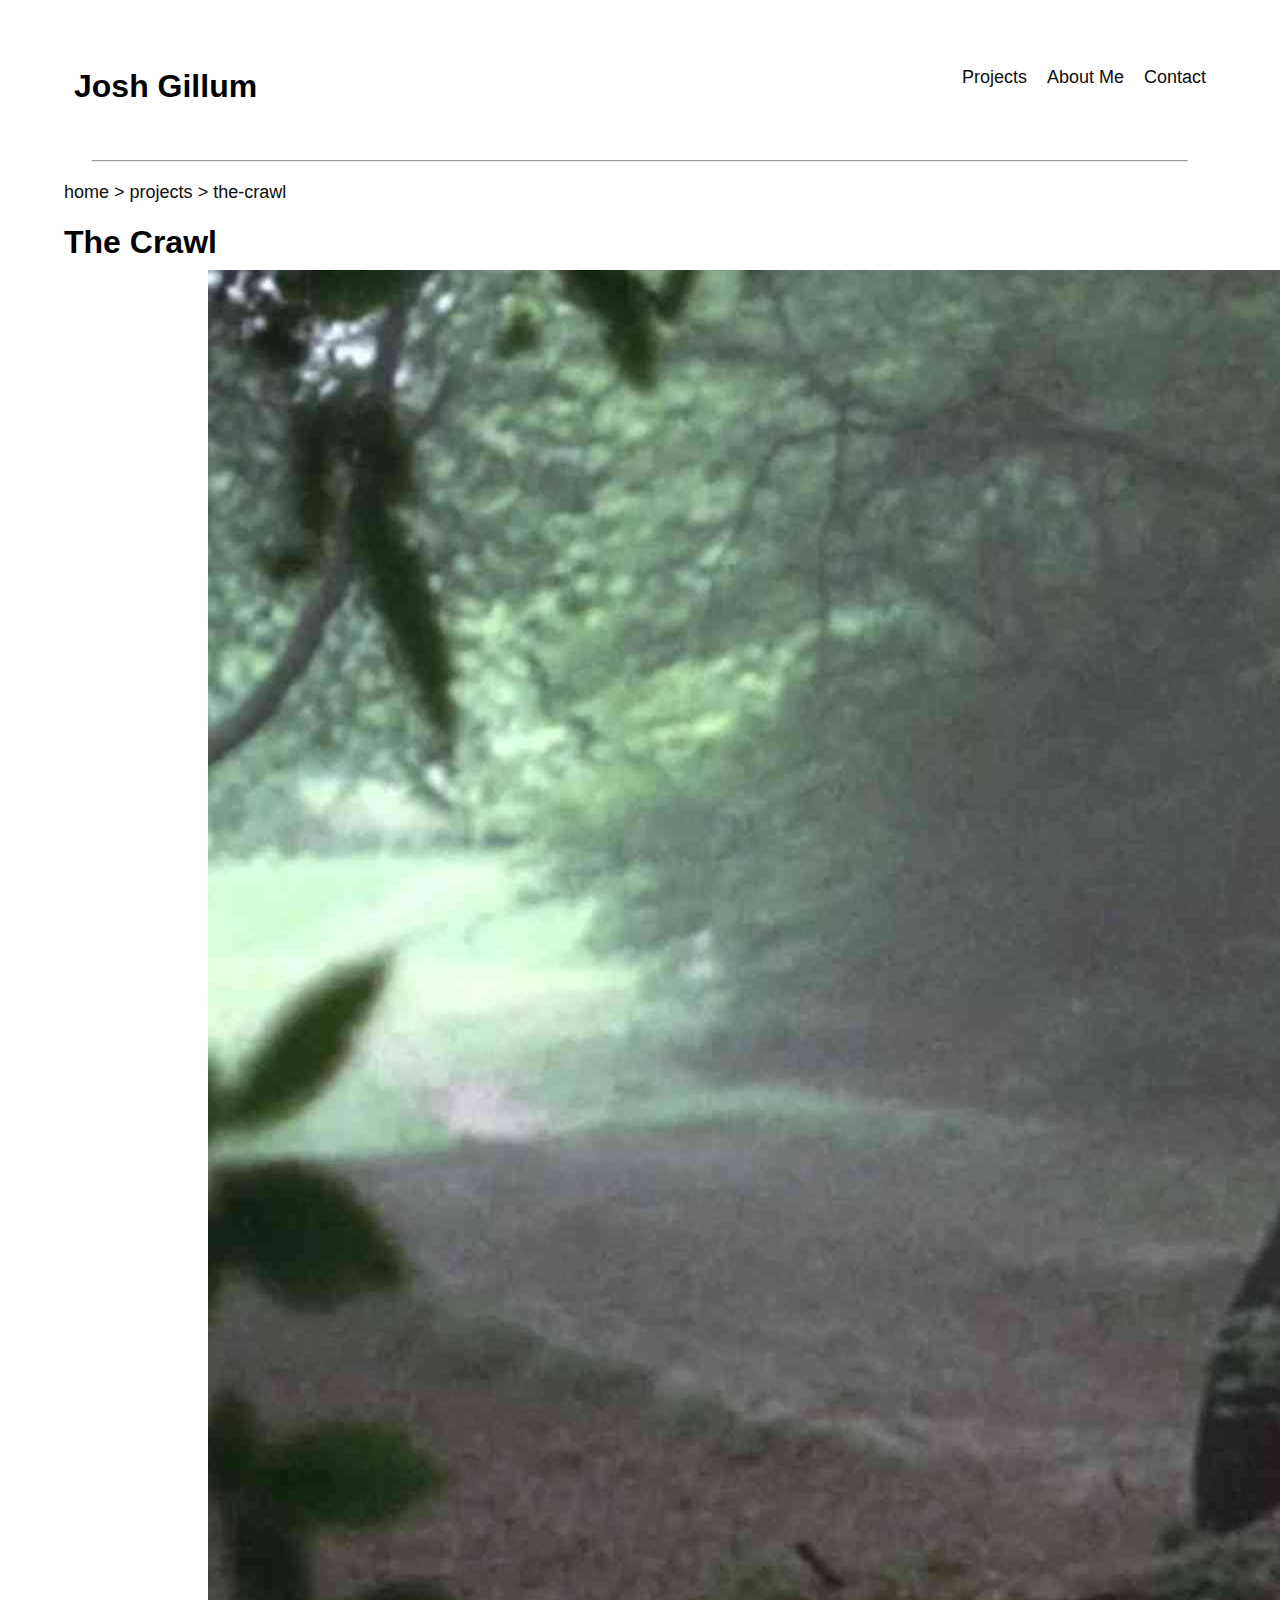
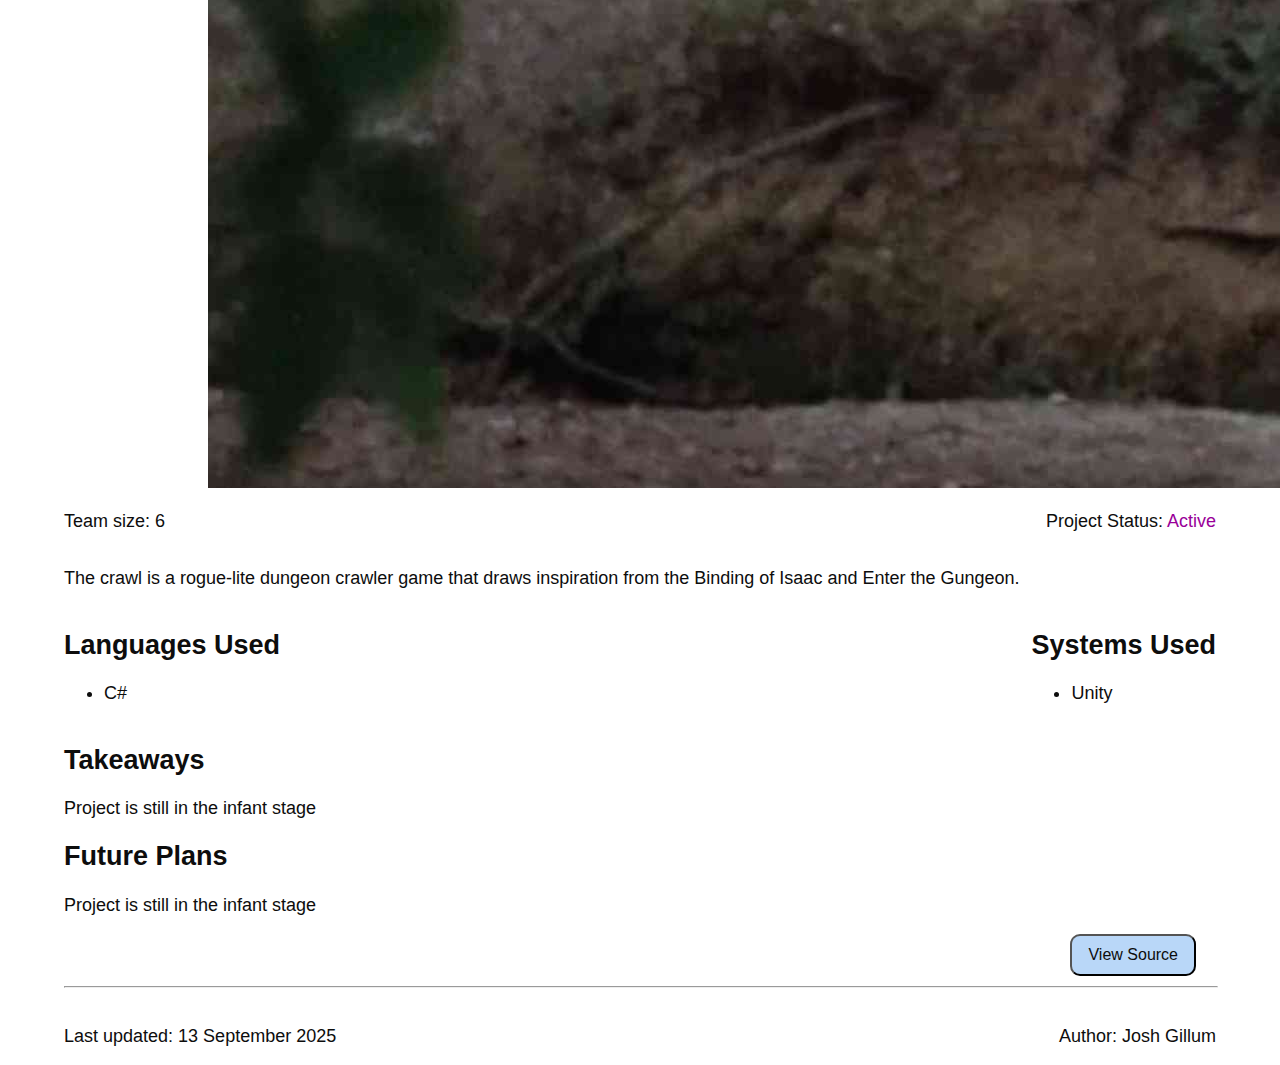
<file: projects/the-crawl.html>
<!DOCTYPE html>
<!--[if lt IE 7]>      <html class="no-js lt-ie9 lt-ie8 lt-ie7"> <![endif]-->
<!--[if IE 7]>         <html class="no-js lt-ie9 lt-ie8"> <![endif]-->
<!--[if IE 8]>         <html class="no-js lt-ie9"> <![endif]-->
<!--[if gt IE 8]>      <html class="no-js"> <!--<![endif]-->
<html>
  <head>
    <meta charset="utf-8">
    <meta http-equiv="X-UA-Compatible" content="IE=edge">
    <title id="title1">The Crawl</title>
    <meta name="description" content="">
    <meta name="viewport" content="width=device-width, initial-scale=1">
    <link rel="stylesheet" href="../CSS/style.css">
    <script src="../JS/title.js"></script>
  </head>
  <body>
    <!--[if lt IE 7]>
      <p class="browsehappy">You are using an <strong>outdated</strong> browser. Please <a href="#">upgrade your browser</a> to improve your experience.</p>
    <![endif]-->
    <div class="background-flair">
      <div class="navigation-head">
        <div class="site-logo">
          <a href="../index.html">
            <h1>Josh Gillum</h1>
          </a>
        </div>
        <ul class="navigation-menu">
          <a href="index.html" class="menu-item">
            <li class="underline-hover-effect">Projects</li>
          </a>
          <a href="../about-me.html" class="menu-item">
            <li class="underline-hover-effect">About Me</li>
          </a>
          <a href="../contact.html" class="menu-item">
            <li class="underline-hover-effect">Contact</li>
          </a>
        </ul>
      </div>
      <hr id="head-rule">
    </div>

    <div class="breadcrumbs">
      <a href="../index.html">home</a>
      <p>></p>
      <a href="index.html">projects</a>
      <p>></p>
      <p>the-crawl</p>
    </div>


    <div class="content">
      <h1>The Crawl</h1>
      <div class="focal-image">
        <img src="../images/the-crawl.png">
      </div>
      <div class="project-statistics split-items">
        <p id="project-team-size" class="split-left">Team size: <span>6</span></p>
        <p id="project-status" class="split-right-margin status-active">Project Status: <span>Active</span></p>
      </div>
      <div class="project-description">
        <p>The crawl is a rogue-lite dungeon crawler game that draws inspiration from the Binding of Isaac and Enter the Gungeon.</p>
      </div>
      <div class="project-technologies-used split-items">
        <div id="project-languages-used" class="split-left">
          <h2>Languages Used</h2>
          <ul>
            <li>C#</li>
          </ul>
        </div>
        <div id="project-systems-used" class="split-right">
          <h2>Systems Used</h2>
          <ul>
            <li>Unity</li>
          </ul>
        </div>
      </div>
      <div class="project-takeaways">
        <h2>Takeaways</h2>
        <p>Project is still in the infant stage</p>
      </div>
      <div class="project-future=plans">
        <h2>Future Plans</h2>
        <p>Project is still in the infant stage</p>
      </div>
      <div class="project-source-code-link">
        <a href="https://github.com/bananarama62/the-crawl" target="_blank" class="more-work">
          <button class="flex color-change-button">View Source</button>
        </a>
      </div>
    </div>

    <hr id="foot-rule">
    <script src="" async defer></script>
  </body>
  <footer class="split-items">
    <p>Last updated: <span>13 September 2025</span></p>
    <p>Author: Josh Gillum</p>
  </footer>
</html>
</file>
<file: CSS/style.css>
:root {
    --primary-color: #302AE6;
    --secondary-color: #536390;
    --font-color: #0d0d0d;
    --bg-color: #ffffff;
    --bg-color-alternate: #cccccc;
    --highlight-color: #b9d7f8;
    --heading-color: #000000;
    --status-complete-color: #009933;
    --status-active-color: #990099;
    --status-on-hold-color: #990000;
}

@media (prefers-color-scheme: dark){
  :root {
    --primary-color: #9A97F3;
    --secondary-color: #818cab;
    --font-color: #f6f6f6;
    --bg-color: #1a1a1a;
    --bg-color-alternate: #333333;
    --highlight-color: #072446;
    --heading-color: #ffffff;
    --status-complete-color: #00ff55;
    --status-active-color: #ff00ff;
    --status-on-hold-color: #ff0000;
  }
}

body {
  font-family: sans-serif;
  background-color: var(--bg-color);
  color: var(--font-color);
  max-width: 90%;
  margin: 0 auto;
  font-size: 18px;
}

h1 {
  color: var(--heading-color);
  font-size: 2rem;
  margin-bottom: 1vh;
}

a {
  color: var(--primary-color);
}

.section-header {
    display: flex;
    max-width: 1200px;
    max-height: 64px;
    vertical-align: middle;
}
.section-header img{
    margin: auto 10px auto 10px;
    max-width: 48px;
    height:100%
}


.navigation-head {
    display: flex;
    flex-direction: row;
    margin: 10px auto 10px auto;
    height: 140px;
    max-width:1200px;
}

.navigation-head ul {
    margin: auto 0px auto auto;
}

.navigation-menu{
    display: flex;
    flex-direction: row;
    margin: auto 0px auto auto;
    max-width:720px;
    vertical-align:middle;
}

.site-logo {
    max-width: 480px;
    display:inline-block;
    margin:auto 10px auto 10px;
}

.site-logo a:link {
    text-decoration: none;
}

.menu-item {
    color: var(--font-color);
    margin:auto 10px auto 10px;
    font-size:18px;
    display:inline;
}

.menu-item:link {
    text-decoration: none;
}

.underline-hover-effect {
    display: inline-block;
    padding-bottom: 0.25em;
    position: relative;
}
  
.underline-hover-effect::before {
    content: "";
    position: absolute;
    left: 0;
    bottom: 0;
    width: 0;
    height: 2px;
    background-color: var(--font-color);
    transition: width 0.25s ease-out;
}
.underline-hover-effect:hover::before {
    width: 100%;
}

#head-rule {
    color: var(--primary-color);
    width:95%;
    margin: 5px auto 20px auto;
}

#foot-rule {
    color: var(--secondary-color);
    width:100%;
    margin: 5px auto 20px auto;
}

.breadcrumbs {
    max-width: 1200px;
    margin:auto;
}
.breadcrumbs a{
  color: var(--font-color);
  transition: color 0.5s;
}
.breadcrumbs a:link {
    text-decoration: none;
}

.breadcrumbs a:hover{
    text-decoration: underline;
}

.breadcrumbs p{
    display:inline;
}

.projects {
    opacity: 1.0;
    margin: auto;
    max-width:1200px;
}

@media screen and (max-width: 1259px){
    .projects {
        max-width: 95%;
    }
}

.projects h2 {
    display: inline;
}

.skills h1 {
    text-align: center;
}

.content{
    margin: 10px auto 10px auto;
    max-width:1200px;
}

.flex{
    display: flex;
    flex-direction: row;
}

.horizontal-list{
    margin: 10px auto 10px auto;
    vertical-align: middle;
    max-width: 400px;
}

.horizontal-list li::marker {
    color:blue;
}

.horizontal-list ul{
    flex:50%;
    margin: auto;
}

.focal-image {
    display:flex;
    max-width: 75%;
    /* max-height: 75%; */
    display: block;
    margin:auto;
}

.more-work button {
    margin: 10px 20px 10px auto;
    padding: 10px 16px;
    text-align: center;
    text-decoration: none;
    color: var(--font-color);
    font-size: 16px;
    border-radius: 10px;
}

.color-change-button {
    background-color: var(--highlight-color);
    transition: background-color 0.5s;
}

.color-change-button:hover {
    background-color: var(--secondary-color);
}

.more-work {
    text-decoration: none;
    color: var(--font-color);
}

.indented {
    margin-left:30px;
}

.numerals {
    list-style-type:upper-roman;
}


.readme {
    display:flex;
    flex-direction:column;
    margin: 20px 2%;
    max-width:1200px;
    max-height:600px;
    overflow-x: hidden;
    overflow-y: auto;
    text-align: left;
    box-shadow: 0px 10px 10px #d1d0d0;
    background-color: var(--bg-color-alternate);
    border-radius:5px;
}

code {
    background-color: var(--highlight-color);
    padding-left: 0.5em;
    padding-right: 0.5em;
    border-radius: 3px;
}

@media screen and (max-width: 600px) {
    .menu-item {
        margin:auto 10px 0.6em 0px;
    }
    .navigation-menu{
        flex-direction: column;
        margin: auto 0px auto auto;
    }
    .focal-image {
        max-width: 99%;
    }
    .readme {
        margin: 20px 10%;
    }
}

.horizontal-grid {
  display:grid;
  /**
   * Set values here.
   */
  --grid-layout-gap: 10px;
  --grid-column-count: 4;
  --grid-item--min-width: 200px;

  /**
   * Calculated values for spacing.
   */
  --gap-count: calc(var(--grid-column-count) - 1);
  --total-gap-width: calc(var(--gap-count) * var(--grid-layout-gap));
  --grid-item--max-width: calc((100% - var(--total-gap-width)) / var(--grid-column-count));

  display: grid;
  grid-template-columns: repeat(auto-fill, minmax(max(var(--grid-item--min-width), var(--grid-item--max-width)), 1fr));
  grid-gap: var(--grid-layout-gap);
}

.horizontal-grid-item a:link {
  text-decoration: none;
}

.horizontal-grid-item a:visited {
  text-decoration: none;
}

.horizontal-grid-item img{
  width:100%;
  transition: opacity 0.75s;
}
.horizontal-grid-item img:hover{
  opacity:0.8;
}

.horizontal-grid-item{
  box-shadow: 0px 10px 10px #d1d0d0;
  min-height: 80px;
}

.horizontal-grid-item p{
  margin-left: 20px;
  margin-right: 20px;
  transition: color 0.5s;
}

.horizontal-grid-item p:hover{
  margin-left: 20px;
  margin-right: 20px;
  color:red;
}

#language-filter-wrapper {
  max-width:1465px;
  display:grid;
  grid-auto-flow: column;
  grid-template-columns: 26fr 120fr;
  margin: 10px auto auto auto;
}

#language-filter-wrapper .projects {
  margin: auto 0;
}

.filter-toggles {
  display: flex;
  flex-direction: column;
  max-width: 260px;
  margin: 0 1rem auto 0;
}

.filter-toggles button {
  border: none;
  background-color: inherit;
  color: var(--font-color);
  font-size: 18px;
  margin-bottom: 5px;
  cursor: pointer;
  text-align: left;
}

.filter-toggles button:hover {
  text-decoration: underline;
  color: var(--font-color);
}

.filter-toggles button.active {
  background-color: var(--highlight-color);
  color: white;
}



/* Used for when one item
 * is to be left justified and
 * the other right justified
 */
.split-items {
  display: flex;
  justify-content: space-between;
  margin: auto;
}

.status-active span {
    color: var(--status-active-color);
}

.status-complete span {
    color: var(--status-complete-color);
}

.status-on-hold span {
    color: var(--status-on-hold-color);
}
</file>
